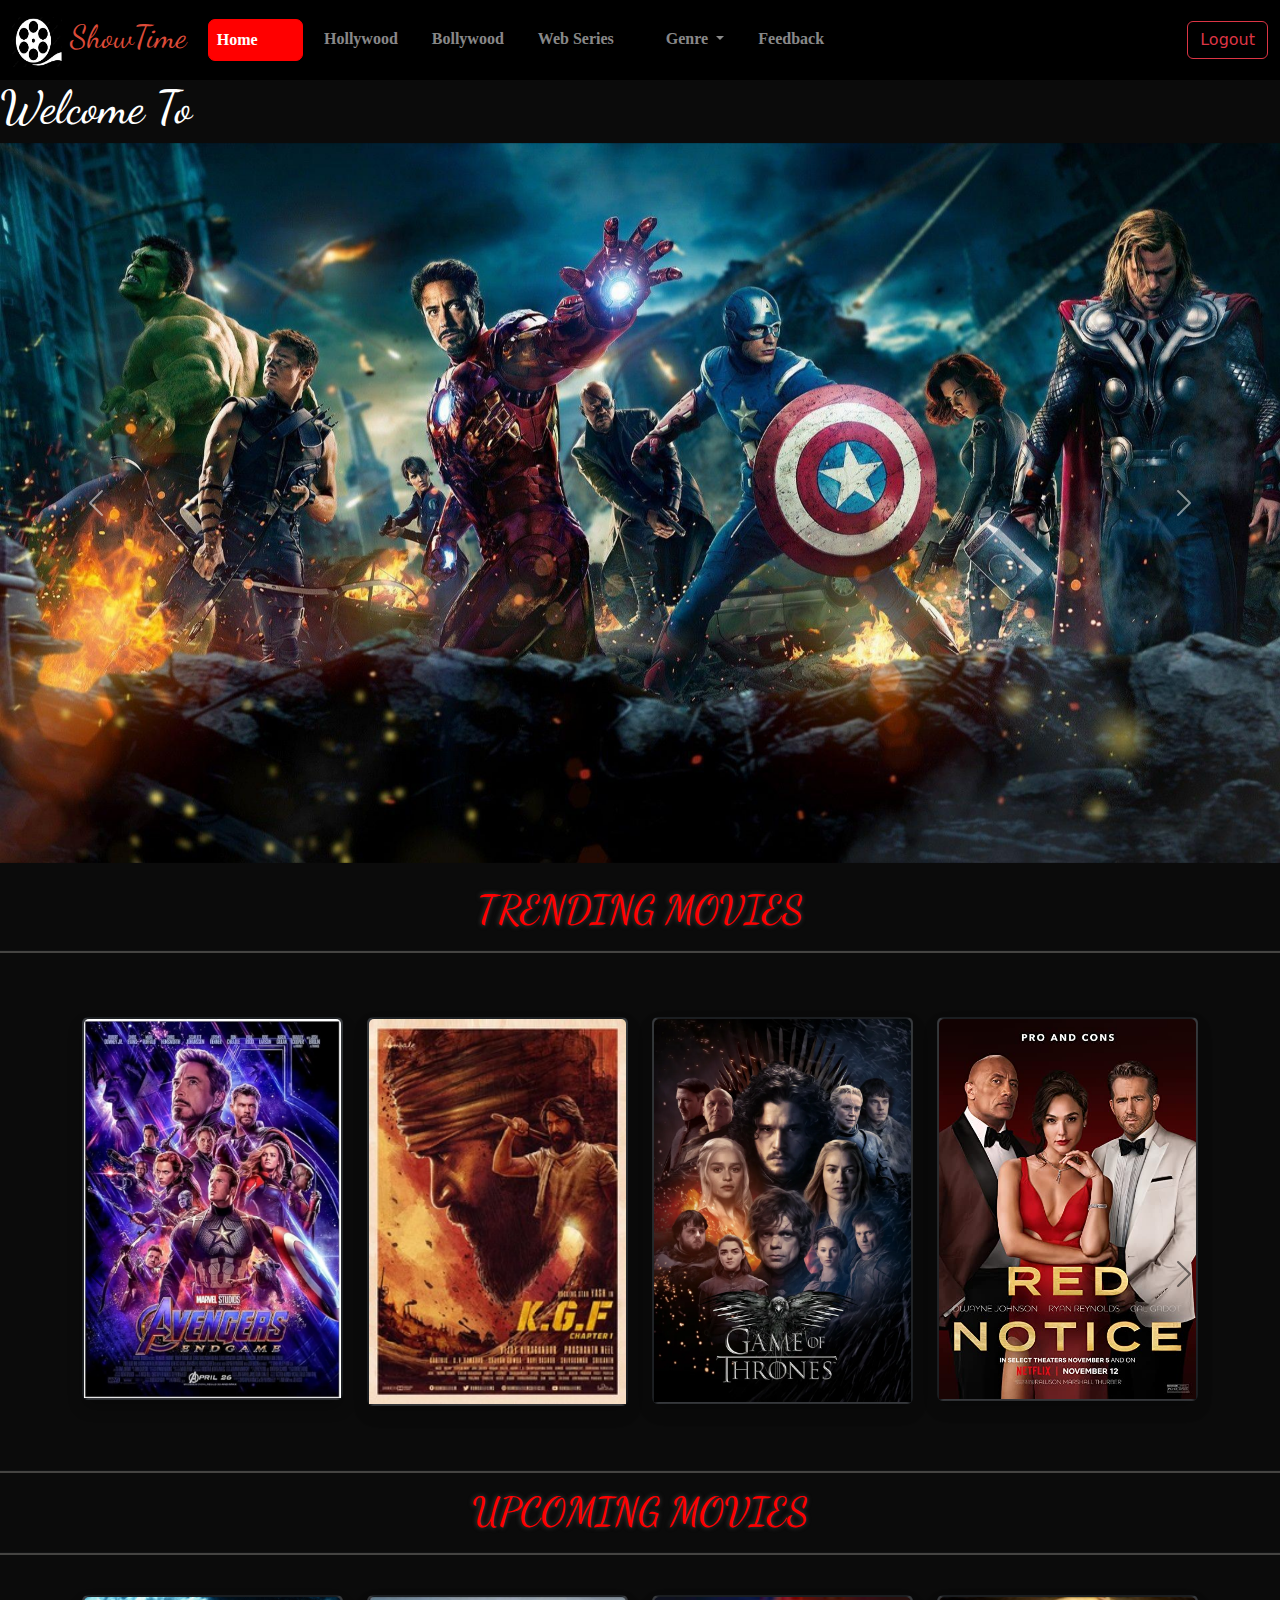
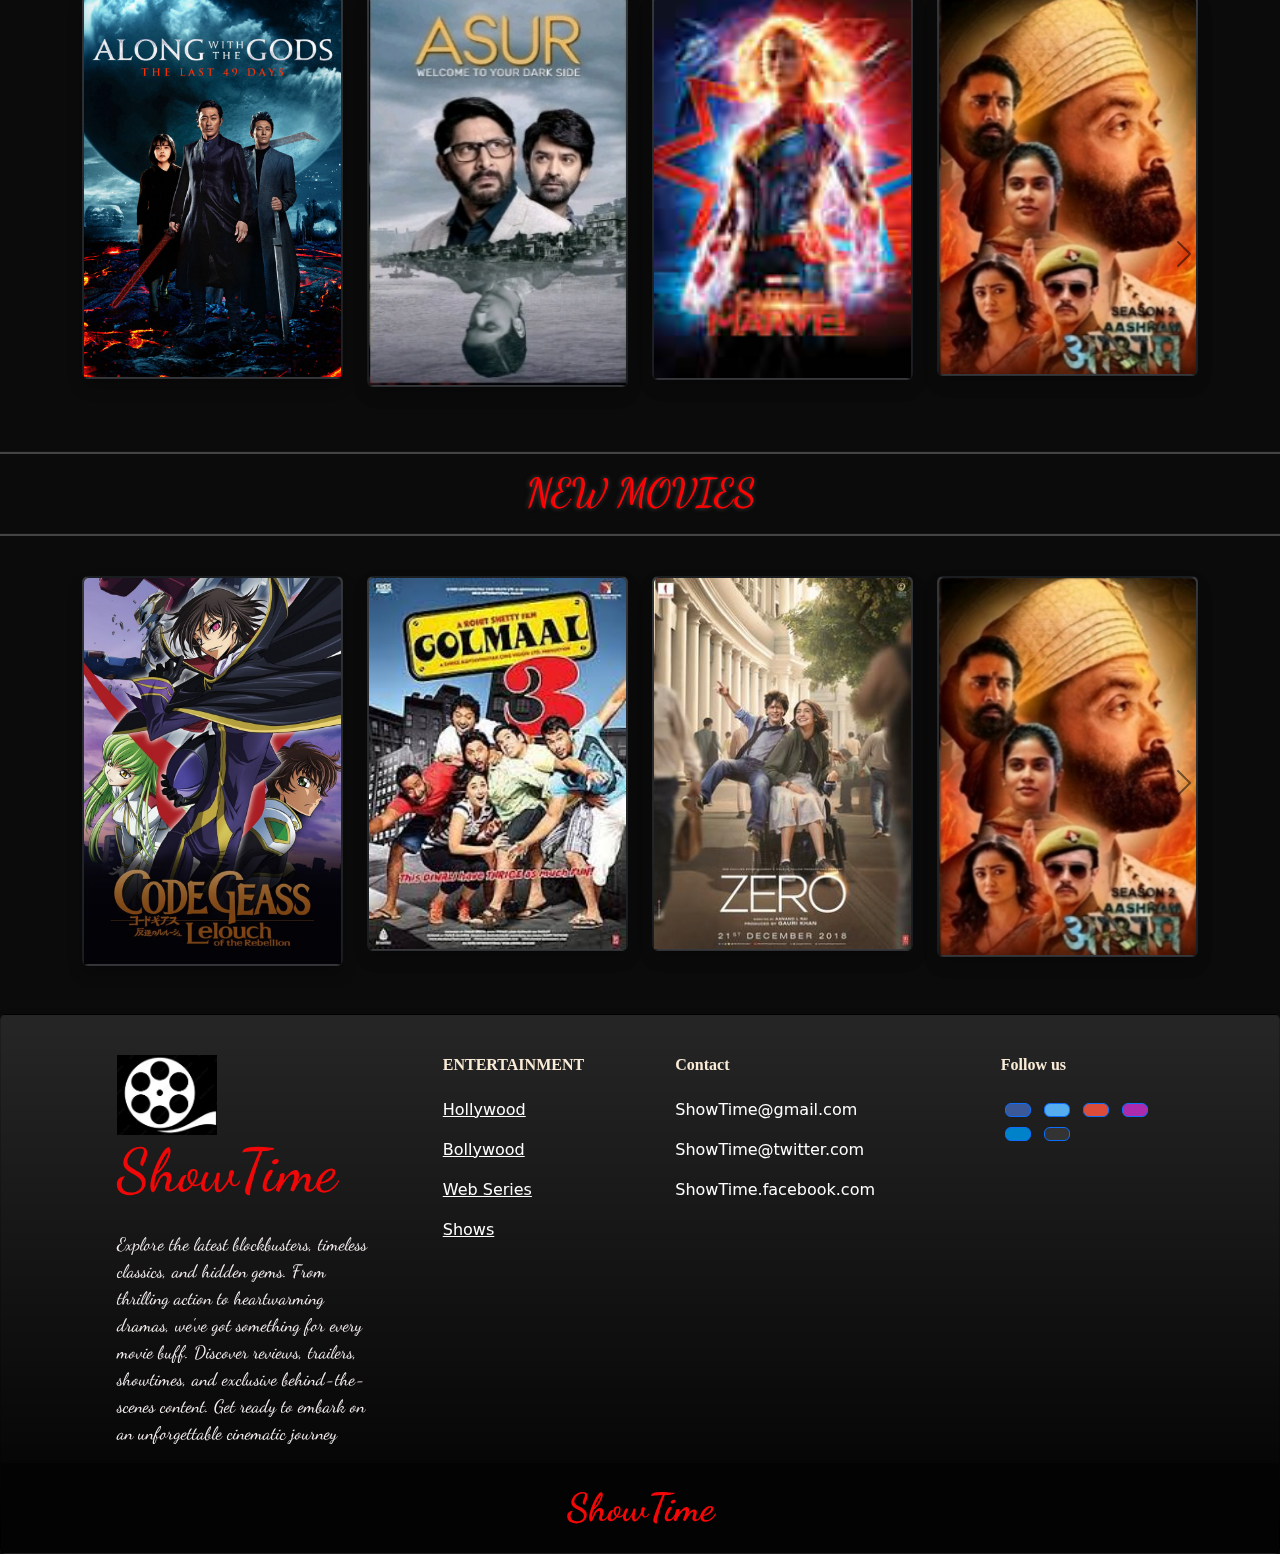
<file: index.html>
<!DOCTYPE html>
<html lang="en">

<head>
  <meta charset="UTF-8">
  <meta name="viewport" content="width=device-width, initial-scale=1.0">
  <title>Document</title>
  <link rel="stylesheet" href="https://cdnjs.cloudflare.com/ajax/libs/font-awesome/5.15.3/css/all.min.css"
    integrity="sha512-iBBXm8fW90+nuLcSKlbmrPcLa0OT92xO1BIsZ+ywDWZCvqsWgccV3gFoRBv0z+8dLJgyAHIhR35VZc2oM/gI1w=="
    crossorigin="anonymous" referrerpolicy="no-referrer" />
  <link href="https://cdn.jsdelivr.net/npm/bootstrap@5.0.1/dist/css/bootstrap.min.css" rel="stylesheet"
    integrity="sha384-+0n0xVW2eSR5OomGNYDnhzAbDsOXxcvSN1TPprVMTNDbiYZCxYbOOl7+AMvyTG2x" crossorigin="anonymous">

  <link rel="stylesheet" href="java.js">
  <link rel="stylesheet" href="style.css">
  <link href="https://cdn.jsdelivr.net/npm/bootstrap@5.3.2/dist/css/bootstrap.min.css" rel="stylesheet">
  <script src="https://cdn.jsdelivr.net/npm/bootstrap@5.3.2/dist/js/bootstrap.bundle.min.js"></script>
  <script src="https://cdn.jsdelivr.net/npm/bootstrap@5.0.2/dist/js/bootstrap.bundle.min.js"
    integrity="sha384-MrcW6ZMFYlzcLA8Nl+NtUVF0sA7MsXsP1UyJoMp4YLEuNSfAP+JcXn/tWtIaxVXM"
    crossorigin="anonymous"></script>
  <link href="https://cdn.jsdelivr.net/npm/bootstrap@5.0.2/dist/css/bootstrap.min.css" rel="stylesheet"
    integrity="sha384-EVSTQN3/azprG1Anm3QDgpJLIm9Nao0Yz1ztcQTwFspd3yD65VohhpuuCOmLASjC" crossorigin="anonymous">
  <script src="https://cdn.jsdelivr.net/npm/@popperjs/core@2.9.2/dist/umd/popper.min.js"
    integrity="sha384-IQsoLXl5PILFhosVNubq5LC7Qb9DXgDA9i+tQ8Zj3iwWAwPtgFTxbJ8NT4GN1R8p"
    crossorigin="anonymous"></script>
  <script src="https://cdn.jsdelivr.net/npm/bootstrap@5.0.2/dist/js/bootstrap.min.js"
    integrity="sha384-cVKIPhGWiC2Al4u+LWgxfKTRIcfu0JTxR+EQDz/bgldoEyl4H0zUF0QKbrJ0EcQF"
    crossorigin="anonymous"></script>
    <link href="https://fonts.googleapis.com/css2?family=Dancing+Script:wght@400;700&display=swap" rel="stylesheet">
</head>
<style>
  .navbar-brand {
    font-family: Georgia, 'Times New Roman', Times, serif;
    font-size: xx-large;
    color: #410404;
  }

  .nav-item {
    margin-right: 18px;
    font-weight: bold;
    font-family: 'Times New Roman', Times, serif;
    color: antiquewhite;
  }

  a.active {
    margin: 10 px;
    border: 1px solid red;
    background-color: red;
    border-radius: 7px;
    margin-left: 5%;
  }

  .btn-light:hover {
    border: 1px solid red;
    background-color: red;

    color: black;

  }

  .nav-item :hover {
    margin: 10 px;
    border: 1px solid red;
    background-color: red;
    border-radius: 7px;
    color: black;
    text-shadow: 2px;

    font-weight: bold;
  }

  .navbar {
    background-color: black;
  }

  ul {
    margin-right: 2%;
  }

  .title {
    transform: translateY(-50%);
    position: absolute;
    font-size: 100px;
    font-weight: bold;
    color: white;
    left: 50%;
    font-family: Impact, Haettenschweiler, 'Arial Narrow Bold', sans-serif;
  }

  .carousel-caption {
    top: 80%;
  }

  
</style>

<body class="body">
  <!-- navbar starts -->

  <nav class="navbar navbar-expand-lg navbar-dark ">

    <div class="container-fluid">
      <a class=" navbar-brand margin-right-3 font-weight-bold " style="font-family: 'Dancing Script',cursive ; color: #dd4b39; font-size: xx-large;" href="#">
        <img src="img/logo.jpg" alt="" width="50" height="50" class=" d-inline-block align-text-buttom margin-right-5">
        ShowTime
      </a>

      <button class="navbar-toggler" type="button" data-bs-toggle="collapse" data-bs-target="#navbarNavDropdown"
        aria-controls="navbarNavDropdown" aria-expanded="false" aria-label="Toggle navigation">
        <span class="navbar-toggler-icon"></span>
      </button>
      <div class="collapse navbar-collapse align-text-center" id="navbarNavDropdown">
        <ul class="navbar-nav me-auto mb-2 mb-lg-0 ml-3">
          <li class="nav-item">
            <a class="nav-link active " aria-current="page" href="home.html">Home</a>
          </li>
          <li class="nav-item">
            <a class="nav-link" href="holly.html">Hollywood</a>
          </li>
          <li class="nav-item">
            <a class="nav-link" href="bolly.html">Bollywood</a>
          </li>
          <li class="nav-item">
            <a class="nav-link" href="series.html">Web Series</a>
          </li>
          <li class="nav-item dropdown ">
            <li class="nav-item dropdown ">
              <a class="nav-link  dropdown-toggle" href="genre.html" id="navbarDropdownMenuLink" role="button" data-bs-toggle="dropdown" aria-expanded="false">
                Genre
              </a>
                <ul class="dropdown-menu" aria-labelledby="navbarDropdownMenuLink">
                
               
               <li>
                <a href="genre.html#comedy">COMEDY</a>
               </li> 
               <li>
                <a href="genre.html#horror">HORROR</a>
               </li> 
               <li>
                <a href="genre.html#action">ACTION</a>
               </li> 
               
              
              </ul>
            
           
             
              
           
        
          </li>
          
          <li class="nav-item">
            <a class="nav-link" href="feedback.html">Feedback</a>
          </li>

        </ul>
        <span class="float-end">
          <a href="index.html" class="btn btn-large btn-outline-danger">Logout</a>
        </span>
      </div>
    </div>
  </nav>
  <!-- navbar ends -->
  <h1 class="d-script" id="heading">Welcome To Website.....</h1>

  <!-- Carousel -->
  <div id="demo" class="carousel slide" data-bs-ride="carousel">


    <!-- The slideshow/carousel -->
    <div class="carousel-inner">
      <div class="carousel-item active">
        <img src="img/slides/3.jpg" alt="Los Angeles" class="d-block" style="width:100%">
        
      </div>
      <div class="carousel-item">
        <img src="img/slides/spider-man-no-way-home.jpg" alt="Chicago" class="d-block" style="width:100%">  
      </div>
      <div class="carousel-item">
        <img src="img/slides/msdd.jpg" alt="New York" class="d-block" style="width:100%">
        
      </div>
      <div class="carousel-item">
        <img src="img/slides/kbc.jpg" alt="Chicago" class="d-block" style="width:100%">  
      </div>
      <div class="carousel-item">
        <img src="img/slides/adventure.jpg" alt="Chicago" class="d-block" style="width:100%">
      </div>
    </div>

    <!-- Left and right controls/icons -->
    <button class="carousel-control-prev" type="button" data-bs-target="#demo" data-bs-slide="prev">
      <span class="carousel-control-prev-icon"></span>
    </button>
    <button class="carousel-control-next" type="button" data-bs-target="#demo" data-bs-slide="next">
      <span class="carousel-control-next-icon"></span>
    </button>
  </div>
<br>

  <center><h1 class=" heading d-script" >TRENDING MOVIES</h1>
  </center>
  <hr class="hr">
<br>
  <!-- cards -->
  <!-- Carousel wrapper -->
  <div id="carouselMultiItemExample" class="carousel slide carousel-dark text-center mb-2" data-mdb-ride="carousel">
    <!-- Controls -->
    <div class="d-flex justify-content-center mx-2 ">
      <button class="carousel-control-prev" type="button" data-bs-target="#carouselMultiItemExample"
        data-bs-slide="prev">

        <span class="carousel-control-prev-icon  btn-primary"></span>
       </button>
       <button class="carousel-control-next " type="button" data-bs-target="#carouselMultiItemExample"
        data-bs-slide="next">
        <span class="carousel-control-next-icon btn-primary"></span>
       </button>

    </div>
    <!-- Inner -->
    <div class="carousel-inner py-4 ">
      <!-- Single item -->
      <div class="carousel-item active">
        <div class="container">
          <div class="row ">


            <div class="col-12 col-sm-6 col-md-4 col-lg-3 mb-4">
              <div class="card shadow bg-gradient rounded bg-dark">
                <div class="card shadow bg-gradient rounded bg-dark">
                  <img src="img/h/avenger.jpg" class="card-img-top" alt="Sunset over the Sea" />
                  <div class="centered-btn">
                    <a href="https://www.youtube.com/watch?v=eOrNdBpGMv8" class="btn btn-danger">WATCH NOW</a>
                  </div>
                </div>
              </div>
            </div>
 
            <div class="col-12 col-sm-6 col-md-4 col-lg-3 mb-4">
              <div class="card shadow bg-gradient rounded bg-dark">
                <div class="card shadow bg-gradient rounded bg-dark">
                  <img src="img/b/kgf.jpg" class="card-img-top" alt="Sunset over the Sea" />
                  <div class="centered-btn">
                    <a href="https://www.youtube.com/watch?v=Qah9sSIXJqk" class="btn btn-danger">WATCH NOW</a>
                  </div>
                </div>
              </div>
            </div>

        
            <div class="col-12 col-sm-6 col-md-4 col-lg-3 mb-4">
              <div class="card shadow bg-gradient rounded bg-dark">
                <div class="card shadow bg-gradient rounded bg-dark">
                  <img src="img/ws1.webp" class="card-img-top" alt="Sunset over the Sea" />
                  <div class="centered-btn">
                    <a href="#" class="btn btn-danger">WATCH NOW</a>
                  </div>
                </div>
              </div>
            </div>
            

            <div class="col-12 col-sm-6 col-md-4 col-lg-3 mb-4">
              <div class="card shadow bg-gradient rounded bg-dark">
                <div class="card shadow bg-gradient rounded bg-dark">
                  <img src="img/h/red-notice.jpg" class="card-img-top" alt="Sunset over the Sea" />
                  <div class="centered-btn">
                    <a href="#" class="btn btn-danger">WATCH NOW</a>
                  </div>
                </div>
              </div>
            </div>
            <!-- <div class="col-12 col-sm-6 col-md-4 col-lg-3 mb-4">
              <div class="card shadow bg-gradient rounded bg-dark">
                <div class="card shadow bg-gradient rounded bg-dark">
                  <img src="img/h/red-notice.jpg" class="card-img-top" alt="Sunset over the Sea" />
                  <div class="centered-btn">
                    <a href="#" class="btn btn-danger">WATCH NOW</a>
                  </div>
                </div>
              </div>
            </div>
            <div class="col-12 col-sm-6 col-md-4 col-lg-3 mb-4">
              <div class="card shadow bg-gradient rounded bg-dark">
                <div class="card shadow bg-gradient rounded bg-dark">
                  <img src="img/h/red-notice.jpg" class="card-img-top" alt="Sunset over the Sea" />
                  <div class="centered-btn">
                    <a href="#" class="btn btn-danger">WATCH NOW</a>
                  </div>
                </div>
              </div>
            </div> -->

        </div>
      </div>
    </div>

    <!-- Single item -->
    <div class="carousel-item ">
      <div class="container">
        <div class="row ">


          <div class="col-12 col-sm-6 col-md-4 col-lg-3 mb-4">
            <div class="card shadow bg-gradient rounded bg-dark">
              <div class="card shadow bg-gradient rounded bg-dark">
                <img src="img/h/gladiator.jpg" class="card-img-top" alt="Sunset over the Sea" />
                <div class="centered-btn">
                  <a href="#" class="btn btn-danger">WATCH NOW</a>
                </div>
              </div>
            </div>
          </div>
          
          
          

          <div class="col-12 col-sm-6 col-md-4 col-lg-3 mb-4">
            <div class="card shadow bg-gradient rounded bg-dark">
              <div class="card shadow bg-gradient rounded bg-dark">
                <img src="img/h/captain-marvel.jpg" class="card-img-top" alt="Sunset over the Sea" />
                <div class="centered-btn">
                  <a href="#" class="btn btn-danger">WATCH NOW</a>
                </div>
              </div>
            </div>
          </div>

      
          <div class="col-12 col-sm-6 col-md-4 col-lg-3 mb-4">
            <div class="card shadow bg-gradient rounded bg-dark">
              <div class="card shadow bg-gradient rounded bg-dark">
                <img src="img/b/drishyam.jpg" class="card-img-top" alt="Sunset over the Sea" />
                <div class="centered-btn">
                  <a href="#" class="btn btn-danger">WATCH NOW</a>
                </div>
              </div>
            </div>
          </div>



          <div class="col-12 col-sm-6 col-md-4 col-lg-3 mb-4">
            <div class="card shadow bg-gradient rounded bg-dark">
              <div class="card shadow bg-gradient rounded bg-dark">
                <img src="img/ws3.jpg" class="card-img-top" alt="Sunset over the Sea" />
                <div class="centered-btn">
                  <a href="#" class="btn btn-danger">WATCH NOW</a>
                </div>
              </div>
            </div>
          </div>

          <!-- <div class="col-12 col-sm-6 col-md-4 col-lg-3 mb-4">
            <div class="card shadow bg-gradient rounded bg-dark">
              <div class="card shadow bg-gradient rounded bg-dark">
                <img src="img/ws3.jpg" class="card-img-top" alt="Sunset over the Sea" />
                <div class="centered-btn">
                  <a href="#" class="btn btn-danger">WATCH NOW</a>
                </div>
              </div>
            </div>
          </div> -->

      </div>
    </div>
  </div>


    <!-- Single item -->
    <div class="carousel-item ">
      <div class="container">
        <div class="row ">


          <div class="col-12 col-sm-6 col-md-4 col-lg-3 mb-4">
            <div class="card shadow bg-gradient rounded bg-dark">
              <div class="card shadow bg-gradient rounded bg-dark">
                <img src="img/ws2.jpg" class="card-img-top" alt="Sunset over the Sea" />
                <div class="centered-btn">
                  <a href="#" class="btn btn-danger">WATCH NOW</a>
                </div>
              </div>
            </div>
          </div>
          
          
          

          <div class="col-12 col-sm-6 col-md-4 col-lg-3 mb-4">
            <div class="card shadow bg-gradient rounded bg-dark">
              <div class="card shadow bg-gradient rounded bg-dark">
                <img src="img/h/panther.jpg" class="card-img-top" alt="Sunset over the Sea" />
                <div class="centered-btn">
                  <a href="#" class="btn btn-danger">WATCH NOW</a>
                </div>
              </div>
            </div>
          </div>

      
          <div class="col-12 col-sm-6 col-md-4 col-lg-3 mb-4">
            <div class="card shadow bg-gradient rounded bg-dark">
              <div class="card shadow bg-gradient rounded bg-dark">
                <img src="img/h/interstaller.jpg" class="card-img-top" alt="Sunset over the Sea" />
                <div class="centered-btn">
                  <a href="#" class="btn btn-danger">WATCH NOW</a>
                </div>
              </div>
            </div>
          </div>



          <div class="col-12 col-sm-6 col-md-4 col-lg-3 mb-4">
            <div class="card shadow bg-gradient rounded bg-dark">
              <div class="card shadow bg-gradient rounded bg-dark">
                <img src="img/inseption.jpg" class="card-img-top" alt="Sunset over the Sea" />
                <div class="centered-btn">
                  <a href="#" class="btn btn-danger">WATCH NOW</a>
                </div>
              </div>
            </div>
          </div>

          <!-- <div class="col-12 col-sm-6 col-md-4 col-lg-3 mb-4">
            <div class="card shadow bg-gradient rounded bg-dark">
              <div class="card shadow bg-gradient rounded bg-dark">
                <img src="img/inseption.jpg" class="card-img-top" alt="Sunset over the Sea" />
                <div class="centered-btn">
                  <a href="#" class="btn btn-danger">WATCH NOW</a>
                </div>
              </div>
            </div>
          </div>
          
          <div class="col-12 col-sm-6 col-md-4 col-lg-3 mb-4">
            <div class="card shadow bg-gradient rounded bg-dark">
              <div class="card shadow bg-gradient rounded bg-dark">
                <img src="img/inseption.jpg" class="card-img-top" alt="Sunset over the Sea" />
                <div class="centered-btn">
                  <a href="#" class="btn btn-danger">WATCH NOW</a>
                </div>
              </div>
            </div>
          </div> -->
       </div>
      </div>

  </div>
  </div>
  <!-- Inner -->
  <hr class="hr">

  <h2 class="heading d-script">UPCOMING MOVIES</h2>
  <hr class="hr">

  </div>


  <!-- cards -->
  <!-- Carousel wrapper -->
  <div id="carouselMultiItemExample2" class="carousel slide carousel-dark text-center" data-mdb-ride="carousel">
    <!-- Controls -->
    <div class="d-flex justify-content-center mx-4 ">
      <button class="carousel-control-prev" type="button" data-bs-target="#carouselMultiItemExample2"
        data-bs-slide="prev">

        <span class="carousel-control-prev-icon  btn-primary"></span>
      </button>
      <button class="carousel-control-next " type="button" data-bs-target="#carouselMultiItemExample2"
        data-bs-slide="next">
        <span class="carousel-control-next-icon btn-primary"></span>
      </button>

    </div>
    <!-- Inner -->
    <div class="carousel-inner py-4">
      <!-- Single item -->
      <div class="carousel-item active">
        <div class="container">
          <div class="row ">

            <div class="col-12 col-sm-6 col-md-4 col-lg-3 mb-4">
              <div class="card shadow bg-gradient rounded bg-dark">
                <div class="card shadow bg-gradient rounded bg-dark">
                  <img src="img/h/along-with-the-gods.jpg" class="card-img-top" alt="Sunset over the Sea" />
                  <div class="centered-btn">
                    <a href="https://www.youtube.com/watch?v=sD7dmu-IWNw" class="btn btn-danger">WATACH NOW</a>
                  </div>
                </div>
              </div>
            </div>


            <div class="col-12 col-sm-6 col-md-4 col-lg-3 mb-4">
              <div class="card shadow bg-gradient rounded bg-dark">
              <div class="card shadow bg-gradient rounded bg-dark">
                <img src="img/b/asur - Copy.jpg" class="card-img-top" alt="Sunset over the Sea" />
                <div class="centered-btn">
                  <a href="https://www.youtube.com/watch?v=LDirQBvwx7g" class="btn btn-danger">WATCH NOW</a>
                </div>
              </div>
            </div>
          </div>

        
          <div class="col-12 col-sm-6 col-md-4 col-lg-3 mb-4">
            <div class="card shadow bg-gradient rounded bg-dark">
              <div class="card shadow bg-gradient rounded bg-dark">
                <img src="img/h/captain.jpeg" class="card-img-top" alt="Sunset over the Sea" />
                <div class="centered-btn">
                  <a href="https://www.youtube.com/watch?v=7SlILk2WMTI" class="btn btn-danger">WATACH NOW</a>
                </div>
              </div>
            </div>
          </div>

          <div class="col-12 col-sm-6 col-md-4 col-lg-3 mb-4">
            <div class="card shadow bg-gradient rounded bg-dark">
              <div class="card shadow bg-gradient rounded bg-dark">
                <img src="img/b/ashram - Copy.jpg" class="card-img-top" alt="Sunset over the Sea" />
                <div class="centered-btn">
                  <a href="https://www.youtube.com/watch?v=sr-TLzvHc_k" class="btn btn-danger">WATACH NOW</a>
                </div>
              </div>
            </div>
          </div>
          <!-- <div class="col-12 col-sm-6 col-md-4 col-lg-3 mb-4">
            <div class="card shadow bg-gradient rounded bg-dark">
              <div class="card shadow bg-gradient rounded bg-dark">
                <img src="img/b/ashram - Copy.jpg" class="card-img-top" alt="Sunset over the Sea" />
                <div class="centered-btn">
                  <a href="https://www.youtube.com/watch?v=sr-TLzvHc_k" class="btn btn-danger">WATACH NOW</a>
                </div>
              </div>
            </div>
          </div>
          <div class="col-12 col-sm-6 col-md-4 col-lg-3 mb-4">
            <div class="card shadow bg-gradient rounded bg-dark">
              <div class="card shadow bg-gradient rounded bg-dark">
                <img src="img/b/ashram - Copy.jpg" class="card-img-top" alt="Sunset over the Sea" />
                <div class="centered-btn">
                  <a href="https://www.youtube.com/watch?v=sr-TLzvHc_k" class="btn btn-danger">WATACH NOW</a>
                </div>
              </div>
            </div>
          </div> -->


        </div>
      </div>
    </div>

      <!-- Single item -->
      <div class="carousel-item ">
        <div class="container">
          <div class="row ">

            <div class="col-12 col-sm-6 col-md-4 col-lg-3 mb-4">
              <div class="card shadow bg-gradient rounded bg-dark">
                <div class="card shadow bg-gradient rounded bg-dark">
                  <img src="img/b/Attack.jpg" class="card-img-top" alt="Sunset over the Sea" />
                  <div class="centered-btn">
                    <a href="https://www.youtube.com/watch?v=Ma3Y-qekYos" class="btn btn-danger">WATACH NOW</a>
                  </div>
                </div>
              </div>
            </div>

            <div class="col-12 col-sm-6 col-md-4 col-lg-3 mb-4">
              <div class="card shadow bg-gradient rounded bg-dark">
                <div class="card shadow bg-gradient rounded bg-dark">
                  <img src="img/h/cinderalla.jpg" class="card-img-top" alt="Sunset over the Sea" />
                  <div class="centered-btn">
                    <a href="https://www.youtube.com/watch?v=20DF6U1HcGQ" class="btn btn-danger">WATACH NOW</a>
                  </div>
                </div>
              </div>
            </div>

        
            <div class="col-12 col-sm-6 col-md-4 col-lg-3 mb-4">
              <div class="card shadow bg-gradient rounded bg-dark">
                <div class="card shadow bg-gradient rounded bg-dark">
                  <img src="img/b/kgf.jpg" class="card-img-top" alt="Sunset over the Sea" />
                  <div class="centered-btn">
                    <a href="https://www.youtube.com/watch?v=JKa05nyUmuQ" class="btn btn-danger">WATACH NOW</a>
                  </div>
                </div>
              </div>
            </div>

            <div class="col-12 col-sm-6 col-md-4 col-lg-3 mb-4">
              <div class="card shadow bg-gradient rounded bg-dark">
                <div class="card shadow bg-gradient rounded bg-dark">
                  <img src="img/h/dark-knight.jpg" class="card-img-top" alt="Sunset over the Sea" />
                  <div class="centered-btn">
                    <a href="https://www.youtube.com/watch?v=_PZpmTj1Q8Q" class="btn btn-danger">WATACH NOW</a>
                  </div>
                </div>
              </div>
            </div>
            <!-- <div class="col-12 col-sm-6 col-md-4 col-lg-3 mb-4">
              <div class="card shadow bg-gradient rounded bg-dark">
                <div class="card shadow bg-gradient rounded bg-dark">
                  <img src="img/h/dark-knight.jpg" class="card-img-top" alt="Sunset over the Sea" />
                  <div class="centered-btn">
                    <a href="https://www.youtube.com/watch?v=_PZpmTj1Q8Q" class="btn btn-danger">WATACH NOW</a>
                  </div>
                </div>
              </div>
            </div>
            <div class="col-12 col-sm-6 col-md-4 col-lg-3 mb-4">
              <div class="card shadow bg-gradient rounded bg-dark">
                <div class="card shadow bg-gradient rounded bg-dark">
                  <img src="img/h/dark-knight.jpg" class="card-img-top" alt="Sunset over the Sea" />
                  <div class="centered-btn">
                    <a href="https://www.youtube.com/watch?v=_PZpmTj1Q8Q" class="btn btn-danger">WATACH NOW</a>
                  </div>
                </div>
              </div>
            </div> -->
 
        </div>
      </div>
    </div>


      <!-- Single item -->
      <div class="carousel-item ">
        <div class="container">
          <div class="row ">

            <div class="col-12 col-sm-6 col-md-4 col-lg-3 mb-4">
              <div class="card shadow bg-gradient rounded bg-dark">
                <div class="card shadow bg-gradient rounded bg-dark">
                  <img src="img/h/dune.jpg" class="card-img-top" alt="Sunset over the Sea" />
                  <div class="centered-btn">
                    <a href="https://www.youtube.com/watch?v=n9xhJrPXop4" class="btn btn-danger">WATCH NOW</a>
                  </div>
                </div>
              </div>
            </div>


            <div class="col-12 col-sm-6 col-md-4 col-lg-3 mb-4">
              <div class="card shadow bg-gradient rounded bg-dark">
                <div class="card shadow bg-gradient rounded bg-dark">
                  <img src="img/h/avenger.jpg" class="card-img-top" alt="Sunset over the Sea" />
                  <div class="centered-btn">
                    <a href="https://www.youtube.com/watch?v=6ZfuNTqbHE8" class="btn btn-danger">WATCH NOW</a>
                  </div>
                </div>
              </div>
            </div>
        

            <div class="col-12 col-sm-6 col-md-4 col-lg-3 mb-4">
              <div class="card shadow bg-gradient rounded bg-dark">
                <div class="card shadow bg-gradient rounded bg-dark">
                  <img src="img/h/bridgerton.jpg" class="card-img-top" alt="Sunset over the Sea" />
                  <div class="centered-btn">
                    <a href="https://www.youtube.com/watch?v=n9xhJrPXop4" class="btn btn-danger">WATCH NOW</a>
                  </div>
                </div>
              </div>
            </div>


            <div class="col-12 col-sm-6 col-md-4 col-lg-3 mb-4">
              <div class="card shadow bg-gradient rounded bg-dark">
                <div class="card shadow bg-gradient rounded bg-dark">
                <img src="img/h/shang-chi.jpg" class="card-img-top" alt="Sunset over the Sea" />
                <div class="centered-btn">
                  <a href="https://www.youtube.com/watch?v=n9xhJrPXop4" class="btn btn-danger">WATCH NOW</a>
                </div>
              </div>
            </div>
          </div>
          <!-- <div class="col-12 col-sm-6 col-md-4 col-lg-3 mb-4">
            <div class="card shadow bg-gradient rounded bg-dark">
              <div class="card shadow bg-gradient rounded bg-dark">
                <img src="img/h/shang-chi.jpg" class="card-img-top" alt="Sunset over the Sea" />
                <div class="centered-btn">
                  <a href="https://www.youtube.com/watch?v=n9xhJrPXop4" class="btn btn-danger">WATCH NOW</a>
                </div>
              </div>
            </div>
          </div>
          <div class="col-12 col-sm-6 col-md-4 col-lg-3 mb-4">
            <div class="card shadow bg-gradient rounded bg-dark">
              <div class="card shadow bg-gradient rounded bg-dark">
                <img src="img/h/shang-chi.jpg" class="card-img-top" alt="Sunset over the Sea" />
                <div class="centered-btn">
                  <a href="https://www.youtube.com/watch?v=n9xhJrPXop4" class="btn btn-danger">WATCH NOW</a>
                </div>
              </div>
            </div>
          </div> -->
        </div>
      </div>
    </div>

    </div>
    <!-- Inner -->
  <hr class="hr">

  <h2 class="heading d-script">NEW MOVIES</h2>
  <hr class="hr">

  </div>
  

  <!-- cards -->
  <!-- Carousel wrapper -->
  <div id="carouselMultiItemExample3" class="carousel slide carousel-dark text-center" data-mdb-ride="carousel">
    <!-- Controls -->

    <div class="d-flex justify-content-center mx-4 ">
      <button class="carousel-control-prev" type="button" data-bs-target="#carouselMultiItemExample3"
        data-bs-slide="prev">
        <span class="carousel-control-prev-icon  btn-primary"></span>
      </button>
      <button class="carousel-control-next " type="button" data-bs-target="#carouselMultiItemExample3"
        data-bs-slide="next">
        <span class="carousel-control-next-icon btn-primary"></span>
      </button>

    </div>
    <!-- Inner -->
    <div class="carousel-inner py-4 ">
      <!-- Single item -->
      <div class="carousel-item active" >
        <div class="container">
          <div class="row ">

            <div class="col-12 col-sm-6 col-md-4 col-lg-3 mb-4">
              <div class="card shadow bg-gradient rounded bg-dark">
                <div class="card shadow bg-gradient rounded bg-dark">
                  <img src="img/h/code-geass.jpg" class="card-img-top" alt="Sunset over the Sea" />
                  <div class="centered-btn">
                    <a href="#" class="btn btn-danger">WATACH NOW</a>
                  </div>
                </div>
              </div>
            </div>


            <div class="col-12 col-sm-6 col-md-4 col-lg-3 mb-4">
              <div class="card shadow bg-gradient rounded bg-dark">
                <div class="card shadow bg-gradient rounded bg-dark">
                <img src="img/h/golmaal - Copy.jpg" class="card-img-top" alt="Sunset over the Sea" />
                <div class="centered-btn">
                  <a href="#" class="btn btn-danger">WATACH NOW</a>
                </div>
              </div>
            </div>
          </div>

      
          <div class="col-12 col-sm-6 col-md-4 col-lg-3 mb-4">
            <div class="card shadow bg-gradient rounded bg-dark">
              <div class="card shadow bg-gradient rounded bg-dark">
                <img src="img/h/Zero_official_poster - Copy.jpg" class="card-img-top" alt="Sunset over the Sea" />
                <div class="centered-btn">
                  <a href="#" class="btn btn-danger">WATACH NOW</a>
                </div>
              </div>
            </div>
          </div>

          
          <div class="col-12 col-sm-6 col-md-4 col-lg-3 mb-4">
            <div class="card shadow bg-gradient rounded bg-dark">
              <div class="card shadow bg-gradient rounded bg-dark">
                <img src="img/b/ashram - Copy.jpg" class="card-img-top" alt="Sunset over the Sea" />
                <div class="centered-btn">
                  <a href="#" class="btn btn-danger">WATACH NOW</a>
                </div>
              </div>
            </div>
          </div>

          <!-- <div class="col-12 col-sm-6 col-md-4 col-lg-3 mb-4">
            <div class="card shadow bg-gradient rounded bg-dark">
              <div class="card shadow bg-gradient rounded bg-dark">
                <img src="img/b/holiday.jpg" class="card-img-top" alt="Sunset over the Sea" />
                <div class="centered-btn">
                  <a href="#" class="btn btn-danger">WATACH NOW</a>
                </div>
              </div>
            </div>
          </div>

          <div class="col-12 col-sm-6 col-md-4 col-lg-3 mb-4">
            <div class="card shadow bg-gradient rounded bg-dark">
              <div class="card shadow bg-gradient rounded bg-dark">
                <img src="img/b/holiday.jpg" class="card-img-top" alt="Sunset over the Sea" />
                <div class="centered-btn">
                  <a href="#" class="btn btn-danger">WATACH NOW</a>
                </div>
              </div>
            </div>
          </div> -->
        </div>
      </div>
    </div>

      <!-- Single item -->
      <div class="carousel-item ">
        <div class="container "
        >
          <div class="row ">

            <div class="col-12 col-sm-6 col-md-4 col-lg-3 mb-4">
              <div class="card shadow bg-gradient rounded bg-dark">
                <div class="card shadow bg-gradient rounded bg-dark">
                  <img src="img/h/A_Quiet_Place.jpg" class="card-img-top" alt="Sunset over the Sea" />
                  <div class="centered-btn">
                    <a href="#" class="btn btn-danger">WATACH NOW</a>
                  </div>
                </div>
              </div>
            </div>

            <div class="col-12 col-sm-6 col-md-4 col-lg-3 mb-4">
              <div class="card shadow bg-gradient rounded bg-dark">
                <div class="card shadow bg-gradient rounded bg-dark">
                  <img src="img/h/always.jpg" class="card-img-top" alt="Sunset over the Sea" />
                  <div class="centered-btn">
                    <a href="#" class="btn btn-danger">WATACH NOW</a>
                  </div>
                </div>
              </div>
            </div>

        
            <div class="col-12 col-sm-6 col-md-4 col-lg-3 mb-4">
              <div class="card shadow bg-gradient rounded bg-dark">
                <div class="card shadow bg-gradient rounded bg-dark">
                  <img src="img/h/avenger.jpg" class="card-img-top" alt="Sunset over the Sea" />
                  <div class="centered-btn">
                    <a href="#" class="btn btn-danger"> WATACH NOW</a>
                  </div>
                </div>
              </div>
            </div>

            <div class="col-12 col-sm-6 col-md-4 col-lg-3 mb-4">
              <div class="card shadow bg-gradient rounded bg-dark">
                <div class="card shadow bg-gradient rounded bg-dark">
                  <img src="img/b/Jodhaa_akbar.jpg" class="card-img-top" alt="Sunset over the Sea" />
                  <div class="centered-btn">
                    <a href="#" class="btn btn-danger">WATACH NOW</a>
                  </div>
                </div>
              </div>
            </div>
            <!-- <div class="col-12 col-sm-6 col-md-4 col-lg-3 mb-4">
              <div class="card shadow bg-gradient rounded bg-dark">
                <div class="card shadow bg-gradient rounded bg-dark">
                  <img src="img/b/Jodhaa_akbar.jpg" class="card-img-top" alt="Sunset over the Sea" />
                  <div class="centered-btn">
                    <a href="#" class="btn btn-danger">WATACH NOW</a>
                  </div>
                </div>
              </div>
            </div> -->
            <!-- <div class="col-12 col-sm-6 col-md-4 col-lg-3 mb-4">
              <div class="card shadow bg-gradient rounded bg-dark">
                <div class="card shadow bg-gradient rounded bg-dark">
                  <img src="img/b/Jodhaa_akbar.jpg" class="card-img-top" alt="Sunset over the Sea" />
                  <div class="centered-btn">
                    <a href="#" class="btn btn-danger">WATACH NOW</a>
                  </div>
                </div>
              </div>
            </div> -->
        </div>
      </div>
    </div>


      <!-- Single item -->
      <div class="carousel-item ">
        <div class="container">
          <div class="row ">

            <div class="col-12 col-sm-6 col-md-4 col-lg-3 mb-4">
              <div class="card shadow bg-gradient rounded bg-dark">
                <div class="card shadow bg-gradient rounded bg-dark">
                  <img src="img/b/holiday.jpg" class="card-img-top" alt="Sunset over the Sea" />
                  <div class="centered-btn">
                    <a href="#" class="btn btn-danger">WATACH NOW</a>
                  </div>
                </div>
              </div>
            </div>


            <div class="col-12 col-sm-6 col-md-4 col-lg-3 mb-4">
              <div class="card shadow bg-gradient rounded bg-dark">
                <div class="card shadow bg-gradient rounded bg-dark">
                  <img src="img/b/asur.jpg" class="card-img-top" alt="Sunset over the Sea" />
                  <div class="centered-btn">
                    <a href="#" class="btn btn-danger">WATCH NOW</a>
                  </div>
                </div>
              </div>
            </div>
        

            <div class="col-12 col-sm-6 col-md-4 col-lg-3 mb-4">
              <div class="card shadow bg-gradient rounded bg-dark">
                <div class="card shadow bg-gradient rounded bg-dark">
                  <img src="img/b/bmb.jpg" class="card-img-top" alt="Sunset over the Sea" />
                  <div class="centered-btn">
                    <a href="#" class="btn btn-danger">WATCH NOW</a>
                  </div>
                </div>
              </div>
            </div>


            <div class="col-12 col-sm-6 col-md-4 col-lg-3 mb-4">
              <div class="card shadow bg-gradient rounded bg-dark">
              <div class="card shadow bg-gradient rounded bg-dark">
                <img src="img/b/bandish - Copy.jpg" class="card-img-top" alt="Sunset over the Sea" />
                <div class="centered-btn">
                  <a href="#" class="btn btn-danger">WATCH NOW</a>
                </div>
              </div>
            </div>
          </div>
          <!-- <div class="col-12 col-sm-6 col-md-4 col-lg-3 mb-4">
            <div class="card shadow bg-gradient rounded bg-dark">
              <div class="card shadow bg-gradient rounded bg-dark">
                <img src="img/b/bandish - Copy.jpg" class="card-img-top" alt="Sunset over the Sea" />
                <div class="centered-btn">
                  <a href="#" class="btn btn-danger">WATCH NOW</a>
                </div>
              </div>
            </div>
          </div>
          <div class="col-12 col-sm-6 col-md-4 col-lg-3 mb-4">
            <div class="card shadow bg-gradient rounded bg-dark">
              <div class="card shadow bg-gradient rounded bg-dark">
                <img src="img/b/bandish - Copy.jpg" class="card-img-top" alt="Sunset over the Sea" />
                <div class="centered-btn">
                  <a href="#" class="btn btn-danger">WATCH NOW</a>
                </div>
              </div>
            </div>
          </div> -->

        </div>
      </div>
    </div>
    </div>
    <!-- Inner -->
  </div>
 
  <!-- footer -->
  <footer class="text-center text-lg-start text-white card shadow bg-gradient" style="background-color: #000000e9; ">
    <div style="border: 1px grey;" class="container p-4 pb-0">
      <section class="">
        <div class="row">
          <div class="col-md-3 col-lg-3 col-xl-3 mx-auto mt-3">
            <img style="height: 80px;width: 100px;" src="img/logo.jpg" alt="">
            <h4  style="color: rgb(240, 8, 8)  ; font-size: 60px; font-weight: 500px;" class=" mb-4  d-script">
              ShowTime
            </h4>
            <p class="d-script " style="font-size: large; color: rgb(246, 239, 239);">
              Explore the latest blockbusters, timeless classics, and hidden gems. From thrilling action to heartwarming
              dramas, we've got something for every movie buff. Discover reviews, trailers, showtimes, and exclusive
              behind-the-scenes content. Get ready to embark on an unforgettable cinematic journey
            </p>
          </div>



          <div class="col-md-2 col-lg-2 col-xl-2 mx-auto mt-3">
            <h6 class=" nav-item mb-4 font-weight-bold">ENTERTAINMENT</h6>
            <p>
              <a class="text-white" href="holly.html">Hollywood</a>
            </p>
            <p>
              <a class="text-white" href="bolly.html">Bollywood</a>
            </p>
            <p>
              <a class="text-white" href="series.html">Web Series</a>
            </p>
            <p>
              <a class="text-white" href="tv.html">Shows</a>
            </p>
          </div>


          <hr class="w-100 clearfix d-md-none" />


          <hr class="w-100 clearfix d-md-none" />


          <div class="col-md-4 col-lg-3 col-xl-3 mx-auto mt-3">
            <h6 class=" nav-item mb-4 font-weight-bold">Contact</h6>
            <p><i class="fas fa-envelope mr-3"></i> ShowTime@gmail.com</p>
            <p><i class="	fas fa-dove mr-3"></i> ShowTime@twitter.com</p>
            <p><i class="	fab fa-facebook-f mr-3"></i> ShowTime.facebook.com</p>


          </div>

          <div class="col-md-3 col-lg-2 col-xl-2 mx-auto mt-3">
            <h6 class=" nav-item mb-4 font-weight-bold">Follow us</h6>

            <a class="btn btn-primary btn-floating m-1" style="background-color: #3b5998"
              href="https://www.facebook.com/" role="button"><i class="fab fa-facebook-f"></i></a>

            <a class="btn btn-primary btn-floating m-1" style="background-color: #55acee"
              href="https://www.twitter.com/" role="button"><i class="fab fa-twitter"></i></a>

            <a class="btn btn-primary btn-floating m-1" style="background-color: #dd4b39" href="https://www.google.com/"
              role="button"><i class="fab fa-google"></i></a>

            <a class="btn btn-primary btn-floating m-1" style="background-color: #ac2bac"
              href="https://www.instagram.com/" role="button"><i class="fab fa-instagram"></i></a>

            <a class="btn btn-primary btn-floating m-1" style="background-color: #0082ca"
              href="https://www.linkedin.com/" role="button"><i class="fab fa-linkedin-in"></i></a>

            <a class="btn btn-primary btn-floating m-1" style="background-color: #333333" href="https://www.github.com/"
              role="button"><i class="fab fa-github"></i></a>
          </div>
        </div>
      </section>
    </div>

    <div class="text-center p-3" style="background-color: rgba(4, 4, 4, 0.858)">
      <span class=" d-script fw-bold" style="color: rgb(246, 7, 7);" href="index.html">ShowTime</span>
    </div>
  </footer>


  <script>
    const heading = document.getElementById('heading');
    const originalText = heading.textContent;

    heading.textContent = '';

    let i =0;
     const typingInterval = setInterval(() => {
       if (i < originalText.length) {
         heading.textContent += originalText.charAt(i);
         i++;
       } else {
         clearInterval(typingInterval); // Stop the interval
       }
     }, 100); // Adjust the typing speed here (milliseconds)
  </script>
</body>

</html>
</file>
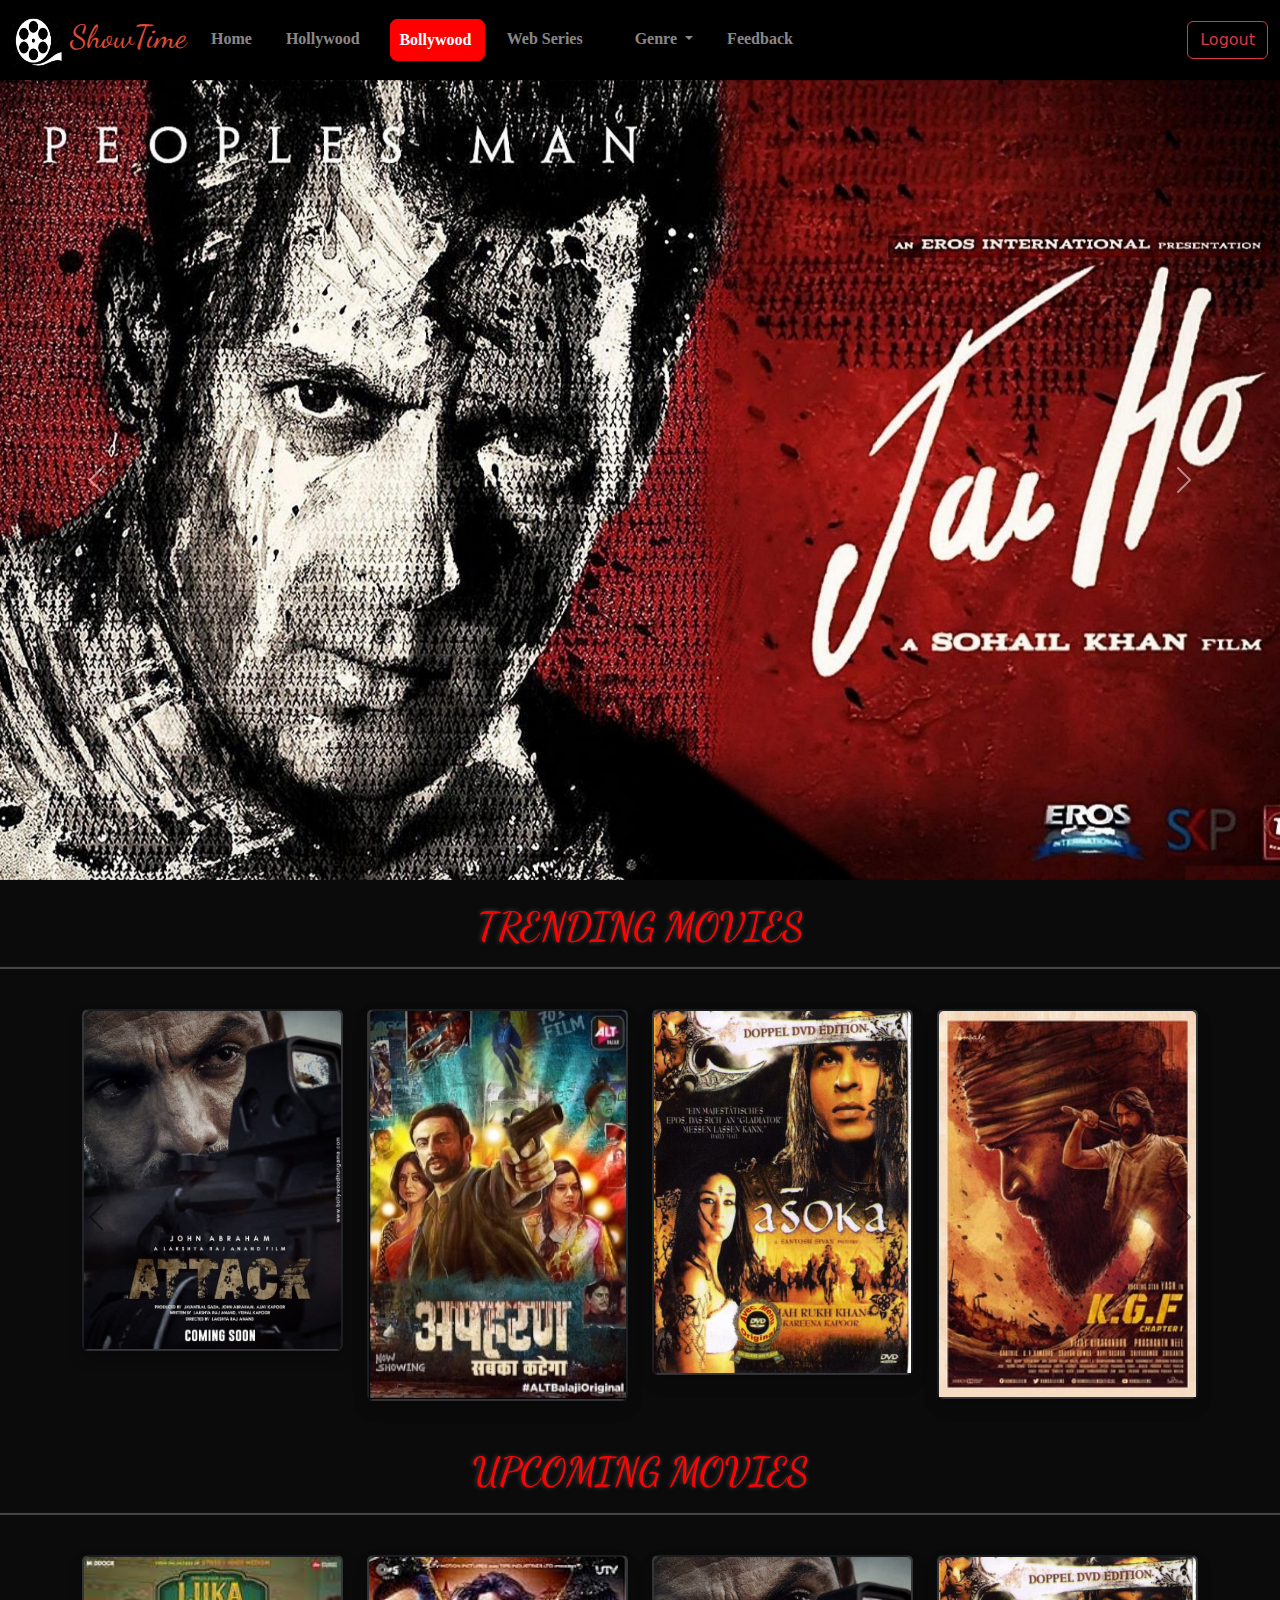
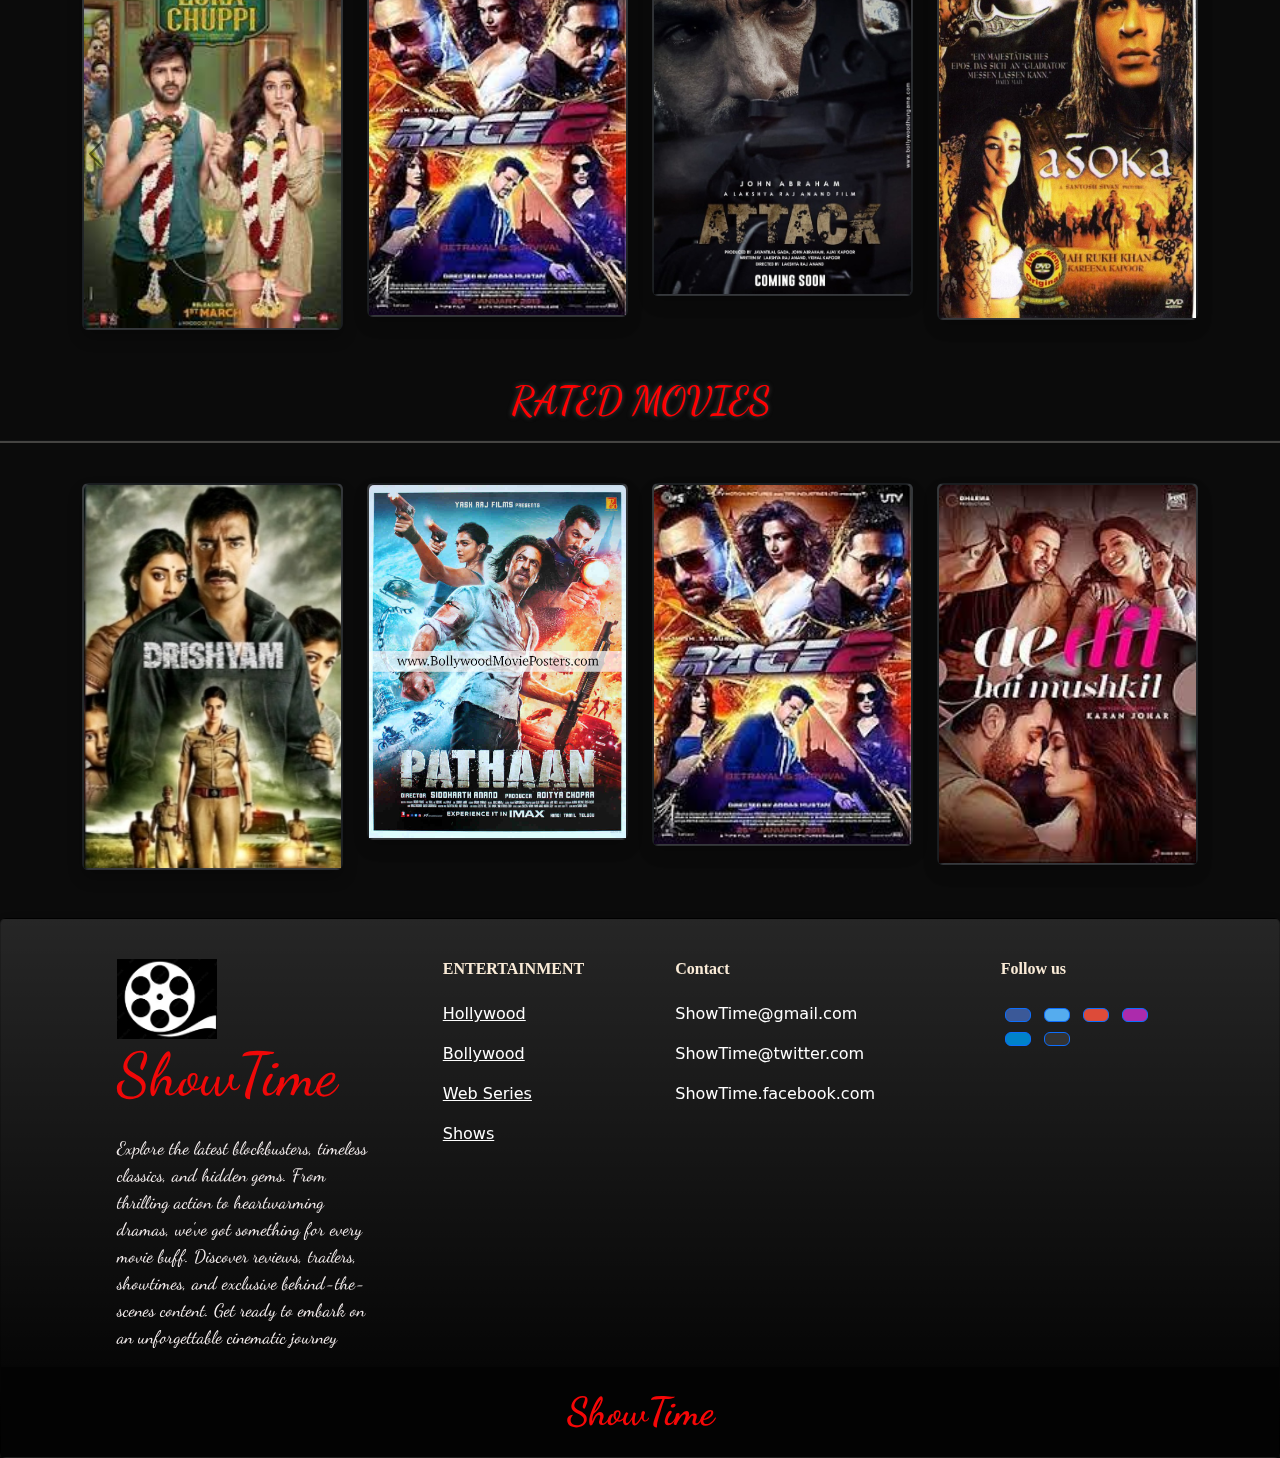
<file: bolly.html>
<!DOCTYPE html>
<html lang="en">
<head>
    <meta charset="UTF-8">
    <meta name="viewport" content="width=device-width, initial-scale=1.0">
    <title>Document</title>
    <link rel="stylesheet" href="https://cdnjs.cloudflare.com/ajax/libs/font-awesome/5.15.3/css/all.min.css"
    integrity="sha512-iBBXm8fW90+nuLcSKlbmrPcLa0OT92xO1BIsZ+ywDWZCvqsWgccV3gFoRBv0z+8dLJgyAHIhR35VZc2oM/gI1w=="
    crossorigin="anonymous" referrerpolicy="no-referrer" />
  <link href="https://cdn.jsdelivr.net/npm/bootstrap@5.0.1/dist/css/bootstrap.min.css" rel="stylesheet"
    integrity="sha384-+0n0xVW2eSR5OomGNYDnhzAbDsOXxcvSN1TPprVMTNDbiYZCxYbOOl7+AMvyTG2x" crossorigin="anonymous">

  <link rel="stylesheet" href="java.js">
  <link rel="stylesheet" href="style.css">
  <link href="https://cdn.jsdelivr.net/npm/bootstrap@5.3.2/dist/css/bootstrap.min.css" rel="stylesheet">
  <script src="https://cdn.jsdelivr.net/npm/bootstrap@5.3.2/dist/js/bootstrap.bundle.min.js">
  </script>

  <script src="https://cdn.jsdelivr.net/npm/bootstrap@5.0.2/dist/js/bootstrap.bundle.min.js"
    integrity="sha384-MrcW6ZMFYlzcLA8Nl+NtUVF0sA7MsXsP1UyJoMp4YLEuNSfAP+JcXn/tWtIaxVXM"
    crossorigin="anonymous">
  </script>

 
   <link href="https://cdn.jsdelivr.net/npm/bootstrap@5.0.2/dist/css/bootstrap.min.css" rel="stylesheet"
    integrity="sha384-EVSTQN3/azprG1Anm3QDgpJLIm9Nao0Yz1ztcQTwFspd3yD65VohhpuuCOmLASjC" crossorigin="anonymous">
   <script src="https://cdn.jsdelivr.net/npm/@popperjs/core@2.9.2/dist/umd/popper.min.js"
    integrity="sha384-IQsoLXl5PILFhosVNubq5LC7Qb9DXgDA9i+tQ8Zj3iwWAwPtgFTxbJ8NT4GN1R8p"
    crossorigin="anonymous">
   </script>
   <script src="https://cdn.jsdelivr.net/npm/bootstrap@5.0.2/dist/js/bootstrap.min.js"
    integrity="sha384-cVKIPhGWiC2Al4u+LWgxfKTRIcfu0JTxR+EQDz/bgldoEyl4H0zUF0QKbrJ0EcQF"
    crossorigin="anonymous">
  </script>
    <link href="https://fonts.googleapis.com/css2?family=Dancing+Script:wght@400;700&display=swap" rel="stylesheet">
</head>
<body class="body">

  <nav class="navbar navbar-expand-lg navbar-dark ">

    <div class="container-fluid">
      <a class=" navbar-brand margin-right-3 font-weight-bold " style="font-family: 'Dancing Script',cursive ; color: #dd4b39; font-size: xx-large;" href="#">
        <img src="img/logo.jpg" alt="" width="50" height="50" class=" d-inline-block align-text-buttom margin-right-5">
        ShowTime
      </a>

      <button class="navbar-toggler" type="button" data-bs-toggle="collapse" data-bs-target="#navbarNavDropdown"
        aria-controls="navbarNavDropdown" aria-expanded="false" aria-label="Toggle navigation">
        <span class="navbar-toggler-icon"></span>
      </button>
      <div class="collapse navbar-collapse align-text-center" id="navbarNavDropdown">
        <ul class="navbar-nav me-auto mb-2 mb-lg-0 ml-3">
          <li class="nav-item">
            <a class="nav-link " aria-current="page" href="home.html">Home</a>
          </li>
          <li class="nav-item">
            <a class="nav-link" href="holly.html">Hollywood</a>
          </li>
          <li class="nav-item">
            <a class="nav-link active" href="bolly.html">Bollywood</a>
          </li>
          <li class="nav-item">
            <a class="nav-link" href="series.html">Web Series</a>
          </li>
          <li class="nav-item dropdown ">
            <li class="nav-item dropdown ">
              <a class="nav-link  dropdown-toggle" href="genre.html" id="navbarDropdownMenuLink" role="button" data-bs-toggle="dropdown" aria-expanded="false">
                Genre
              </a>
                <ul class="dropdown-menu" aria-labelledby="navbarDropdownMenuLink">
                
               
               <li>
                <a href="genre.html#comedy">COMEDY</a>
               </li> 
               <li>
                <a href="genre.html#horror">HORROR</a>
               </li> 
               <li>
                <a href="genre.html#action">ACTION</a>
               </li> 
               
              
              </ul>
            
           
             
              
           
        
          </li>
          
          <li class="nav-item">
            <a class="nav-link" href="feedback.html">Feedback</a>
          </li>

        </ul>
        <span class="float-end">
          <a href="index.html" class="btn btn-large btn-outline-danger">Logout</a>
        </span>
      </div>
    </div>
  </nav>
      <div id="demo1" class="carousel slide" data-bs-ride="carousel">


        <!-- The slideshow/carousel -->
        <div class="carousel-inner">
          <div class="carousel-item active">
            <img src="img/slide 1.jpg" alt="Los Angeles" class="d-block" style="width:100%">
            
          </div>
          <div class="carousel-item">
            <img src="img/slides/bolly-s2.jpg" alt="Chicago" class="d-block" style="width:100%">  
          </div>
          <div class="carousel-item">
            <img src="img/slides/bolly-s4.jpg" alt="New York" class="d-block" style="width:100%">
            
          </div>
          <div class="carousel-item">
            <img src="img/slides/bolly-s6.jpg" alt="Chicago" class="d-block" style="width:100%">  
          </div>
          <div class="carousel-item">
            <img src="img/slides/bolly-s2.jpg" alt="Chicago" class="d-block" style="width:100%">
          </div>
        </div>
    
        <!-- Left and right controls/icons -->
        <button class="carousel-control-prev" type="button" data-bs-target="#demo1" data-bs-slide="prev">
          <span class="carousel-control-prev-icon"></span>
        </button>
        <button class="carousel-control-next" type="button" data-bs-target="#demo1" data-bs-slide="next">
          <span class="carousel-control-next-icon"></span>
        </button>
      </div>

        
<br>
      <center><h1 class=" heading d-script" >TRENDING MOVIES</h1>
      </center>
      <hr class="hr">

     <!-- cards -->
  <!-- Carousel wrapper -->
  <div id="carouselMultiItemExample2" class="carousel slide carousel-dark text-center" data-mdb-ride="carousel">
    <!-- Controls -->

    <div class="d-flex justify-content-center mx-4 ">
      <button class="carousel-control-prev" type="button" data-bs-target="#carouselMultiItemExample2"
        data-bs-slide="prev">
        <span class="carousel-control-prev-icon  btn-primary"></span>
      </button>
      <button class="carousel-control-next " type="button" data-bs-target="#carouselMultiItemExample2"
        data-bs-slide="next">
        <span class="carousel-control-next-icon btn-primary"></span>
      </button>

    </div>
    <!-- Inner -->
    <div class="carousel-inner py-4">
      <!-- Single item -->
      <div class="carousel-item active">
        <div class="container">
          <div class="row ">

            <div class="col-12 col-sm-6 col-md-4 col-lg-3 mb-4">
              <div class="card shadow bg-gradient rounded bg-dark">
                <div class="card shadow bg-gradient rounded bg-dark">
                  <img src="img/b/Attack.jpg" class="card-img-top" alt="Sunset over the Sea" />
                  <div class="centered-btn">
                    <a href="https://www.youtube.com/watch?v=KnC-XvFGflM" class="btn btn-danger">WATCH NOW</a>
                  </div>
                </div>
              </div>
            </div>


            <div class="col-12 col-sm-6 col-md-4 col-lg-3 mb-4">
              <div class="card shadow bg-gradient rounded bg-dark">
              <div class="card shadow bg-gradient rounded bg-dark">
                <img src="img/b/apharan - Copy.jpg" class="card-img-top" alt="Sunset over the Sea" />
                <div class="centered-btn">
                  <a href="https://www.youtube.com/watch?v=KnC-XvFGflM" class="btn btn-danger">WATCH NOW</a>
                </div>
              </div>
            </div>
          </div>

      
          <div class="col-12 col-sm-6 col-md-4 col-lg-3 mb-4">
            <div class="card shadow bg-gradient rounded bg-dark">
              <div class="card shadow bg-gradient rounded bg-dark">
                <img src="img/b/asoka - Copy.jpg" class="card-img-top" alt="Sunset over the Sea" />
                <div class="centered-btn">
                  <a href="https://www.youtube.com/watch?v=KnC-XvFGflM" class="btn btn-danger">WATCH NOW</a>
                </div>
              </div>
            </div>
          </div>

          <div class="col-12 col-sm-6 col-md-4 col-lg-3 mb-4">
            <div class="card shadow bg-gradient rounded bg-dark">
              <div class="card shadow bg-gradient rounded bg-dark">
                <img src="img/b/kgf.jpg" class="card-img-top" alt="Sunset over the Sea" />
                <div class="centered-btn">
                  <a href="https://www.youtube.com/watch?v=-KfsY-qwBS0" class="btn btn-danger">WATCH NOW</a>
                </div>
              </div>
            </div>
          </div>
          <!-- <div class="col-12 col-sm-6 col-md-4 col-lg-3 mb-4">
            <div class="card shadow bg-gradient rounded bg-dark">
              <div class="card shadow bg-gradient rounded bg-dark">
                <img src="img/b/kgf.jpg" class="card-img-top" alt="Sunset over the Sea" />
                <div class="centered-btn">
                  <a href="https://www.youtube.com/watch?v=-KfsY-qwBS0" class="btn btn-danger">WATCH NOW</a>
                </div>
              </div>
            </div>
          </div>
          <div class="col-12 col-sm-6 col-md-4 col-lg-3 mb-4">
            <div class="card shadow bg-gradient rounded bg-dark">
              <div class="card shadow bg-gradient rounded bg-dark">
                <img src="img/b/kgf.jpg" class="card-img-top" alt="Sunset over the Sea" />
                <div class="centered-btn">
                  <a href="https://www.youtube.com/watch?v=-KfsY-qwBS0" class="btn btn-danger">WATCH NOW</a>
                </div>
              </div>
            </div>
          </div> -->


        </div>
      </div>
    </div>

      <!-- Single item -->
      <div class="carousel-item ">
        <div class="container">
          <div class="row ">

            <div class="col-12 col-sm-6 col-md-4 col-lg-3 mb-4">
              <div class="card shadow bg-gradient rounded bg-dark">
                <div class="card shadow bg-gradient rounded bg-dark">
                  <img src="img/b/bandish - Copy.jpg" class="card-img-top" alt="Sunset over the Sea" />
                  <div class="centered-btn">
                    <a href="https://www.youtube.com/watch?v=C7nLMOhUeeU" class="btn btn-danger">WATCH NOW</a>
                  </div>
                </div>
              </div>
            </div>

            <div class="col-12 col-sm-6 col-md-4 col-lg-3 mb-4">
              <div class="card shadow bg-gradient rounded bg-dark">
                <div class="card shadow bg-gradient rounded bg-dark">
                  <img src="img/b/drishyam.jpg" class="card-img-top" alt="Sunset over the Sea" />
                  <div class="centered-btn">
                    <a href="https://www.youtube.com/watch?v=AuuX2j14NBg" class="btn btn-danger">WATCH NOW</a>
                  </div>
                </div>
              </div>
            </div>

        
            <div class="col-12 col-sm-6 col-md-4 col-lg-3 mb-4">
              <div class="card shadow bg-gradient rounded bg-dark">
                <div class="card shadow bg-gradient rounded bg-dark">
                  <img src="img/b/ett.jpg" class="card-img-top" alt="Sunset over the Sea" />
                  <div class="centered-btn">
                    <a href="https://www.youtube.com/watch?v=SmUl0l8qBXw" class="btn btn-danger">WATCH NOW</a>
                  </div>
                </div>
              </div>
            </div>

            <!-- <div class="col-12 col-sm-6 col-md-4 col-lg-3 mb-4">
              <div class="card shadow bg-gradient rounded bg-dark">
                <div class="card shadow bg-gradient rounded bg-dark">
                  <img src="img/b/family.jpg" class="card-img-top" alt="Sunset over the Sea" />
                  <div class="centered-btn">
                    <a href="https://www.youtube.com/watch?v=knriEyWyGOU" class="btn btn-danger">WATCH NOW</a>
                  </div>
                </div>
              </div>
            </div>
            <div class="col-12 col-sm-6 col-md-4 col-lg-3 mb-4">
              <div class="card shadow bg-gradient rounded bg-dark">
                <div class="card shadow bg-gradient rounded bg-dark">
                  <img src="img/b/family.jpg" class="card-img-top" alt="Sunset over the Sea" />
                  <div class="centered-btn">
                    <a href="https://www.youtube.com/watch?v=knriEyWyGOU" class="btn btn-danger">WATCH NOW</a>
                  </div>
                </div>
              </div>
            </div> -->
            <div class="col-12 col-sm-6 col-md-4 col-lg-3 mb-4">
              <div class="card shadow bg-gradient rounded bg-dark">
                <div class="card shadow bg-gradient rounded bg-dark">
                  <img src="img/b/family.jpg" class="card-img-top" alt="Sunset over the Sea" />
                  <div class="centered-btn">
                    <a href="https://www.youtube.com/watch?v=knriEyWyGOU" class="btn btn-danger">WATCH NOW</a>
                  </div>
                </div>
              </div>
            </div>
        </div>
      </div>
    </div>


      <!-- Single item -->
      <div class="carousel-item ">
        <div class="container">
          <div class="row ">

            <div class="col-12 col-sm-6 col-md-4 col-lg-3 mb-4">
              <div class="card shadow bg-gradient rounded bg-dark">
                <div class="card shadow bg-gradient rounded bg-dark">
                  <img src="img/b/gangs.jpg" class="card-img-top" alt="Sunset over the Sea" />
                  <div class="centered-btn">
                    <a href="https://www.youtube.com/watch?v=9ZpPQdrHfl8" class="btn btn-danger">WATCH NOW</a>
                  </div>
                </div>
              </div>
            </div>


            <div class="col-12 col-sm-6 col-md-4 col-lg-3 mb-4">
              <div class="card shadow bg-gradient rounded bg-dark">
                <div class="card shadow bg-gradient rounded bg-dark">
                  <img src="img/b/holiday.jpg" class="card-img-top" alt="Sunset over the Sea" />
                  <div class="centered-btn">
                    <a href="https://www.youtube.com/watch?v=VQMsEX22f04" class="btn btn-danger">WATCH NOW</a>
                  </div>
                </div>
              </div>
            </div>
        
            <div class="col-12 col-sm-6 col-md-4 col-lg-3 mb-4">
              <div class="card shadow bg-gradient rounded bg-dark">
                <div class="card shadow bg-gradient rounded bg-dark">
                  <img src="img/b/kgf.jpg" class="card-img-top" alt="Sunset over the Sea" />
                  <div class="centered-btn">
                    <a href="#" class="btn btn-danger">WATCH NOW</a>
                  </div>
                </div>
              </div>
            </div>
            <div class="col-12 col-sm-6 col-md-4 col-lg-3 mb-4">
              <div class="card shadow bg-gradient rounded bg-dark">
                <div class="card shadow bg-gradient rounded bg-dark">
                  <img src="img/b/lukka chuppi.jpg" class="card-img-top" alt="Sunset over the Sea" />
                  <div class="centered-btn">
                    <a href="#" class="btn btn-danger">WATCH NOW</a>
                  </div>
                </div>
              </div>
            </div>


            <!-- <div class="col-12 col-sm-6 col-md-4 col-lg-3 mb-4">
              <div class="card shadow bg-gradient rounded bg-dark">
              <div class="card shadow bg-gradient rounded bg-dark">
                <img src="img/b/Laal Singh Chadda.jpg" class="card-img-top" alt="Sunset over the Sea" />
                <div class="centered-btn">
                  <a href="#" class="btn btn-danger">WATCH NOW</a>
                </div>
              </div>
            </div>
          </div>
          <div class="col-12 col-sm-6 col-md-4 col-lg-3 mb-4">
            <div class="card shadow bg-gradient rounded bg-dark">
              <div class="card shadow bg-gradient rounded bg-dark">
                <img src="img/b/Laal Singh Chadda.jpg" class="card-img-top" alt="Sunset over the Sea" />
                <div class="centered-btn">
                  <a href="#" class="btn btn-danger">WATCH NOW</a>
                </div>
              </div>
            </div>
          </div> -->
        </div>
      </div>
    </div>
    </div>
    <!-- Inner -->
  </div>
  <center><h1 class=" heading d-script" >UPCOMING MOVIES</h1>
  </center>
  <hr class="hr">


   <!-- cards -->
  <!-- Carousel wrapper -->
  <div id="carouselMultiItemExample3" class="carousel slide carousel-dark text-center" data-mdb-ride="carousel">
    <!-- Controls -->

    <div class="d-flex justify-content-center mx-4 ">
      <button class="carousel-control-prev" type="button" data-bs-target="#carouselMultiItemExample3"
        data-bs-slide="prev">
        <span class="carousel-control-prev-icon  btn-primary"></span>
      </button>
      <button class="carousel-control-next " type="button" data-bs-target="#carouselMultiItemExample3"
        data-bs-slide="next">
        <span class="carousel-control-next-icon btn-primary"></span>
      </button>

    </div>
    <!-- Inner -->
    <div class="carousel-inner py-4">
      <!-- Single item -->
      <div class="carousel-item active">
        <div class="container">
          <div class="row ">

            <div class="col-12 col-sm-6 col-md-4 col-lg-3 mb-4">
              <div class="card shadow bg-gradient rounded bg-dark">
                <div class="card shadow bg-gradient rounded bg-dark">
                  <img src="img/b/lukka chuppi.jpg" class="card-img-top" alt="Sunset over the Sea" />
                  <div class="centered-btn">
                    <a href="#" class="btn btn-danger">WATCH NOW</a>
                  </div>
                </div>
              </div>
            </div>


            <div class="col-12 col-sm-6 col-md-4 col-lg-3 mb-4">
              <div class="card shadow bg-gradient rounded bg-dark">
              <div class="card shadow bg-gradient rounded bg-dark">
                <img src="img/b/race.jpg" class="card-img-top" alt="Sunset over the Sea" />
                <div class="centered-btn">
                  <a href="#" class="btn btn-danger">WATCH NOW</a>
                </div>
              </div>
            </div>
          </div>

      
          <div class="col-12 col-sm-6 col-md-4 col-lg-3 mb-4">
            <div class="card shadow bg-gradient rounded bg-dark">
              <div class="card shadow bg-gradient rounded bg-dark">
                <img src="img/b/Attack - Copy.jpg" class="card-img-top" alt="Sunset over the Sea" />
                <div class="centered-btn">
                  <a href="#" class="btn btn-danger">WATCH NOW</a>
                </div>
              </div>
            </div>
          </div>

          <div class="col-12 col-sm-6 col-md-4 col-lg-3 mb-4">
            <div class="card shadow bg-gradient rounded bg-dark">
              <div class="card shadow bg-gradient rounded bg-dark">
                <img src="img/b/asoka - Copy.jpg" class="card-img-top" alt="Sunset over the Sea" />
                <div class="centered-btn">
                  <a href="#" class="btn btn-danger">WATCH NOW</a>
                </div>
              </div>
            </div>
          </div>
          <!-- <div class="col-12 col-sm-6 col-md-4 col-lg-3 mb-4">
            <div class="card shadow bg-gradient rounded bg-dark">
              <div class="card shadow bg-gradient rounded bg-dark">
                <img src="img/b/asoka - Copy.jpg" class="card-img-top" alt="Sunset over the Sea" />
                <div class="centered-btn">
                  <a href="#" class="btn btn-danger">WATCH NOW</a>
                </div>
              </div>
            </div>
          </div>
          <div class="col-12 col-sm-6 col-md-4 col-lg-3 mb-4">
            <div class="card shadow bg-gradient rounded bg-dark">
              <div class="card shadow bg-gradient rounded bg-dark">
                <img src="img/b/asoka - Copy.jpg" class="card-img-top" alt="Sunset over the Sea" />
                <div class="centered-btn">
                  <a href="#" class="btn btn-danger">WATCH NOW</a>
                </div>
              </div>
            </div>
          </div> -->


        </div>
      </div>
    </div>

      <!-- Single item -->
      <div class="carousel-item ">
        <div class="container">
          <div class="row ">

            <div class="col-12 col-sm-6 col-md-4 col-lg-3 mb-4">
              <div class="card shadow bg-gradient rounded bg-dark">
                <div class="card shadow bg-gradient rounded bg-dark">
                  <img src="img/b/apharan - Copy.jpg" class="card-img-top" alt="Sunset over the Sea" />
                  <div class="centered-btn">
                    <a href="#" class="btn btn-danger">WATCH NOW</a>
                  </div>
                </div>
              </div>
            </div>

            <!-- <div class="col-12 col-sm-6 col-md-4 col-lg-3 mb-4">
              <div class="card shadow bg-gradient rounded bg-dark">
                <div class="card shadow bg-gradient rounded bg-dark">
                  <img src="img/b/kgf.jpg" class="card-img-top" alt="Sunset over the Sea" />
                  <div class="centered-btn">
                    <a href="#" class="btn btn-danger">WATCH NOW</a>
                  </div>
                </div>
              </div>
            </div>
            <div class="col-12 col-sm-6 col-md-4 col-lg-3 mb-4">
              <div class="card shadow bg-gradient rounded bg-dark">
                <div class="card shadow bg-gradient rounded bg-dark">
                  <img src="img/b/kgf.jpg" class="card-img-top" alt="Sunset over the Sea" />
                  <div class="centered-btn">
                    <a href="#" class="btn btn-danger">WATCH NOW</a>
                  </div>
                </div>
              </div>
            </div> -->
        
            <div class="col-12 col-sm-6 col-md-4 col-lg-3 mb-4">
              <div class="card shadow bg-gradient rounded bg-dark">
                <div class="card shadow bg-gradient rounded bg-dark">
                  <img src="img/b/asur - Copy.jpg" class="card-img-top" alt="Sunset over the Sea" />
                  <div class="centered-btn">
                    <a href="#" class="btn btn-danger">WATCH NOW</a>
                  </div>
                </div>
              </div>
            </div>

            <div class="col-12 col-sm-6 col-md-4 col-lg-3 mb-4">
              <div class="card shadow bg-gradient rounded bg-dark">
                <div class="card shadow bg-gradient rounded bg-dark">
                  <img src="img/b/chakde - Copy.jpg" class="card-img-top" alt="Sunset over the Sea" />
                  <div class="centered-btn">
                    <a href="#" class="btn btn-danger">WATCH NOW</a>
                  </div>
                </div>
              </div>
            </div>
            <div class="col-12 col-sm-6 col-md-4 col-lg-3 mb-4">
              <div class="card shadow bg-gradient rounded bg-dark">
                <div class="card shadow bg-gradient rounded bg-dark">
                  <img src="img/b/idiot.jpg" class="card-img-top" alt="Sunset over the Sea" />
                  <div class="centered-btn">
                    <a href="#" class="btn btn-danger">WATCH NOW</a>
                  </div>
                </div>
              </div>
            </div>

        </div>
      </div>
    </div>


      <!-- Single item -->
      <div class="carousel-item ">
        <div class="container">
          <div class="row ">

            <div class="col-12 col-sm-6 col-md-4 col-lg-3 mb-4">
              <div class="card shadow bg-gradient rounded bg-dark">
                <div class="card shadow bg-gradient rounded bg-dark">
                  <img src="img/b/mohabat.jpg" class="card-img-top" alt="Sunset over the Sea" />
                  <div class="centered-btn">
                    <a href="#" class="btn btn-danger">WATCH NOW</a>
                  </div>
                </div>
              </div>
            </div>


            <div class="col-12 col-sm-6 col-md-4 col-lg-3 mb-4">
              <div class="card shadow bg-gradient rounded bg-dark">
                <div class="card shadow bg-gradient rounded bg-dark">
                  <img src="img/b/msdhoni.jpg" class="card-img-top" alt="Sunset over the Sea" />
                  <div class="centered-btn">
                    <a href="#" class="btn btn-danger">WATCH NOW</a>
                  </div>
                </div>
              </div>
            </div>
        

            <div class="col-12 col-sm-6 col-md-4 col-lg-3 mb-4">
              <div class="card shadow bg-gradient rounded bg-dark">
                <div class="card shadow bg-gradient rounded bg-dark">
                  <img src="img/b/mirzapur.jpg" class="card-img-top" alt="Sunset over the Sea" />
                  <div class="centered-btn">
                    <a href="#" class="btn btn-danger">WATCH NOW</a>
                  </div>
                </div>
              </div>
            </div>


            <!-- <div class="col-12 col-sm-6 col-md-4 col-lg-3 mb-4">
              <div class="card shadow bg-gradient rounded bg-dark">
              <div class="card shadow bg-gradient rounded bg-dark">
                <img src="img/b/ks.jpg" class="card-img-top" alt="Sunset over the Sea" />
                <div class="centered-btn">
                  <a href="#" class="btn btn-danger">WATCH NOW</a>
                </div>
              </div>
            </div>
          </div>
          <div class="col-12 col-sm-6 col-md-4 col-lg-3 mb-4">
            <div class="card shadow bg-gradient rounded bg-dark">
              <div class="card shadow bg-gradient rounded bg-dark">
                <img src="img/b/ks.jpg" class="card-img-top" alt="Sunset over the Sea" />
                <div class="centered-btn">
                  <a href="#" class="btn btn-danger">WATCH NOW</a>
                </div>
              </div>
            </div>
          </div> -->
          <div class="col-12 col-sm-6 col-md-4 col-lg-3 mb-4">
            <div class="card shadow bg-gradient rounded bg-dark">
              <div class="card shadow bg-gradient rounded bg-dark">
                <img src="img/b/ks.jpg" class="card-img-top" alt="Sunset over the Sea" />
                <div class="centered-btn">
                  <a href="#" class="btn btn-danger">WATCH NOW</a>
                </div>
              </div>
            </div>
          </div>

        </div>
      </div>
    </div>
    </div>
    <!-- Inner -->
  </div>
  <center><h1 class=" heading d-script" >RATED MOVIES</h1>
  </center>
  <hr class="hr">

   <!-- cards -->
  <!-- Carousel wrapper -->
  <div id="carouselMultiItemExample3" class="carousel slide carousel-dark text-center" data-mdb-ride="carousel">
    <!-- Controls -->

    <!-- <div class="d-flex justify-content-center mx-4 ">
      <button class="carousel-control-prev" type="button" data-bs-target="#carouselMultiItemExample3"
        data-bs-slide="prev">
        <span class="carousel-control-prev-icon  btn-primary"></span>
      </button>
      <button class="carousel-control-next " type="button" data-bs-target="#carouselMultiItemExample3"
        data-bs-slide="next">
        <span class="carousel-control-next-icon btn-primary"></span>
      </button>

    </div> -->
    <!-- Inner -->
    <div class="carousel-inner py-4">
      <!-- Single item -->
      <div class="carousel-item active">
        <div class="container">
          <div class="row ">

            <div class="col-12 col-sm-6 col-md-4 col-lg-3 mb-4">
              <div class="card shadow bg-gradient rounded bg-dark">
                <div class="card shadow bg-gradient rounded bg-dark">
                  <img src="img/b/drishyam.jpg" class="card-img-top" alt="Sunset over the Sea" />
                  <div class="centered-btn">
                    <a href="#" class="btn btn-danger">WATCH NOW</a>
                  </div>
                </div>
              </div>
            </div>
            <div class="col-12 col-sm-6 col-md-4 col-lg-3 mb-4">
              <div class="card shadow bg-gradient rounded bg-dark">
              <div class="card shadow bg-gradient rounded bg-dark">
                <img src="img/b/3.jpg" class="card-img-top" alt="Sunset over the Sea" />
                <div class="centered-btn">
                  <a href="#" class="btn btn-danger">WATCH NOW</a>
                </div>
              </div>
            </div>
          </div>


            <div class="col-12 col-sm-6 col-md-4 col-lg-3 mb-4">
              <div class="card shadow bg-gradient rounded bg-dark">
              <div class="card shadow bg-gradient rounded bg-dark">
                <img src="img/b/race.jpg" class="card-img-top" alt="Sunset over the Sea" />
                <div class="centered-btn">
                  <a href="#" class="btn btn-danger">WATCH NOW</a>
                </div>
              </div>
            </div>
          </div>

      
          <div class="col-12 col-sm-6 col-md-4 col-lg-3 mb-4">
            <div class="card shadow bg-gradient rounded bg-dark">
              <div class="card shadow bg-gradient rounded bg-dark">
                <img src="img/b/adhm - Copy.jpg" class="card-img-top" alt="Sunset over the Sea" />
                <div class="centered-btn">
                  <a href="#" class="btn btn-danger">WATCH NOW</a>
                </div>
              </div>
            </div>
          </div>

          <!-- <div style="height: 600px; width: 300px;" class="col-sm-4 d-none d-lg-block">
            <div class="card-container">
              <div class="card shadow bg-gradient rounded bg-dark">
                <img src="img/b/asoka - Copy.jpg" class="card-img-top" alt="Sunset over the Sea" />
                <div class="centered-btn">
                  <a href="#" class="btn btn-danger">WATCH NOW</a>
                </div>
              </div>
            </div>
          </div> -->


        </div>
      </div>
    </div>

      <!-- Single item -->
      <div class="carousel-item ">
        <div class="container">
          <div class="row ">

            <div class="col-12 col-sm-6 col-md-4 col-lg-3 mb-4">
              <div class="card shadow bg-gradient rounded bg-dark">
                <div class="card shadow bg-gradient rounded bg-dark">
                  <img src="img/b/1.webp" class="card-img-top" alt="Sunset over the Sea" />
                  <div class="centered-btn">
                    <a href="#" class="btn btn-danger">WATCH NOW</a>
                  </div>
                </div>
              </div>
            </div>

            <div class="col-12 col-sm-6 col-md-4 col-lg-3 mb-4">
              <div class="card shadow bg-gradient rounded bg-dark">
                <div class="card shadow bg-gradient rounded bg-dark">
                  <img src="img/b/2.jpg" class="card-img-top" alt="Sunset over the Sea" />
                  <div class="centered-btn">
                    <a href="#" class="btn btn-danger">WATCH NOW</a>
                  </div>
                </div>
              </div>
            </div>

        
            <div class="col-12 col-sm-6 col-md-4 col-lg-3 mb-4">
              <div class="card shadow bg-gradient rounded bg-dark">
                <div class="card shadow bg-gradient rounded bg-dark">
                  <img src="img/b/3.jpg" class="card-img-top" alt="Sunset over the Sea" />
                  <div class="centered-btn">
                    <a href="#" class="btn btn-danger">WATCH NOW</a>
                  </div>
                </div>
              </div>
            </div>

            <div class="col-12 col-sm-6 col-md-4 col-lg-3 mb-4">
              <div class="card shadow bg-gradient rounded bg-dark">
                <div class="card shadow bg-gradient rounded bg-dark">
                  <img src="img/b/4.jpg" class="card-img-top" alt="Sunset over the Sea" />
                  <div class="centered-btn">
                    <a href="#" class="btn btn-danger">WATCH NOW</a>
                  </div>
                </div>
              </div>
            </div>

        </div>
      </div>
    </div>


      <!-- Single item -->
      <div class="carousel-item ">
        <div class="container">
          <div class="row ">

            <div class="col-12 col-sm-6 col-md-4 col-lg-3 mb-4">
              <div class="card shadow bg-gradient rounded bg-dark">
                <div class="card shadow bg-gradient rounded bg-dark">
                  <img src="img/b/2.jpg" class="card-img-top" alt="Sunset over the Sea" />
                  <div class="centered-btn">
                    <a href="#" class="btn btn-danger">WATCH NOW</a>
                  </div>
                </div>
              </div>
            </div>

            <div class="col-12 col-sm-6 col-md-4 col-lg-3 mb-4">
              <div class="card shadow bg-gradient rounded bg-dark">
                <div class="card shadow bg-gradient rounded bg-dark">
                  <img src="img/b/5.jpg" class="card-img-top" alt="Sunset over the Sea" />
                  <div class="centered-btn">
                    <a href="#" class="btn btn-danger">WATCH NOW</a>
                  </div>
                </div>
              </div>
            </div>
        

            <div class="col-12 col-sm-6 col-md-4 col-lg-3 mb-4">
              <div class="card shadow bg-gradient rounded bg-dark">
                <div class="card shadow bg-gradient rounded bg-dark">
                  <img src="img/b/6.jpg" class="card-img-top" alt="Sunset over the Sea" />
                  <div class="centered-btn">
                    <a href="#" class="btn btn-danger">WATCH NOW</a>
                  </div>
                </div>
              </div>
            </div>


            <div class="col-12 col-sm-6 col-md-4 col-lg-3 mb-4">
              <div class="card shadow bg-gradient rounded bg-dark">
              <div class="card shadow bg-gradient rounded bg-dark">
                <img src="img/b/3.jpg" class="card-img-top" alt="Sunset over the Sea" />
                <div class="centered-btn">
                  <a href="#" class="btn btn-danger">WATCH NOW</a>
                </div>
              </div>
            </div>
          </div>

        </div>
      </div>
    </div>
    </div>
    <!-- Inner -->

    
  </div>
    <!-- footer -->

    <footer class="text-center text-lg-start text-white card shadow bg-gradient" style="background-color: #000000e9; ">
      <div style="border: 1px grey;" class="container p-4 pb-0">
        <section class="">
          <div class="row">
            <div class="col-md-3 col-lg-3 col-xl-3 mx-auto mt-3">
              <img style="height: 80px;width: 100px;" src="img/logo.jpg" alt="">
              <h4  style="color: rgb(240, 8, 8)  ; font-size: 60px; font-weight: 500px;" class=" mb-4  d-script">
                ShowTime
              </h4>
              <p class="d-script " style="font-size: large; color: rgb(246, 239, 239);">
                Explore the latest blockbusters, timeless classics, and hidden gems. From thrilling action to heartwarming
                dramas, we've got something for every movie buff. Discover reviews, trailers, showtimes, and exclusive
                behind-the-scenes content. Get ready to embark on an unforgettable cinematic journey
              </p>
            </div>
  
  
  
            <div class="col-md-2 col-lg-2 col-xl-2 mx-auto mt-3">
              <h6 class=" nav-item mb-4 font-weight-bold">ENTERTAINMENT</h6>
              <p>
                <a class="text-white" href="holly.html">Hollywood</a>
              </p>
              <p>
                <a class="text-white" href="bolly.html">Bollywood</a>
              </p>
              <p>
                <a class="text-white" href="series.html">Web Series</a>
              </p>
              <p>
                <a class="text-white" href="tv.html">Shows</a>
              </p>
            </div>
  
  
            <hr class="w-100 clearfix d-md-none" />
  
  
            <hr class="w-100 clearfix d-md-none" />
  
  
            <div class="col-md-4 col-lg-3 col-xl-3 mx-auto mt-3">
              <h6 class=" nav-item mb-4 font-weight-bold">Contact</h6>
              <p><i class="fas fa-envelope mr-3"></i> ShowTime@gmail.com</p>
              <p><i class="	fas fa-dove mr-3"></i> ShowTime@twitter.com</p>
              <p><i class="	fab fa-facebook-f mr-3"></i> ShowTime.facebook.com</p>
  
  
            </div>
  
            <div class="col-md-3 col-lg-2 col-xl-2 mx-auto mt-3">
              <h6 class=" nav-item mb-4 font-weight-bold">Follow us</h6>
  
              <a class="btn btn-primary btn-floating m-1" style="background-color: #3b5998"
                href="https://www.facebook.com/" role="button"><i class="fab fa-facebook-f"></i></a>
  
              <a class="btn btn-primary btn-floating m-1" style="background-color: #55acee"
                href="https://www.twitter.com/" role="button"><i class="fab fa-twitter"></i></a>
  
              <a class="btn btn-primary btn-floating m-1" style="background-color: #dd4b39" href="https://www.google.com/"
                role="button"><i class="fab fa-google"></i></a>
  
              <a class="btn btn-primary btn-floating m-1" style="background-color: #ac2bac"
                href="https://www.instagram.com/" role="button"><i class="fab fa-instagram"></i></a>
  
              <a class="btn btn-primary btn-floating m-1" style="background-color: #0082ca"
                href="https://www.linkedin.com/" role="button"><i class="fab fa-linkedin-in"></i></a>
  
              <a class="btn btn-primary btn-floating m-1" style="background-color: #333333" href="https://www.github.com/"
                role="button"><i class="fab fa-github"></i></a>
            </div>
          </div>
        </section>
      </div>
  
      <div class="text-center p-3" style="background-color: rgba(4, 4, 4, 0.858)">
        <span class=" d-script fw-bold" style="color: rgb(246, 7, 7);" href="index.html">ShowTime</span>
      </div>
    </footer>
</body>
</html>
</file>
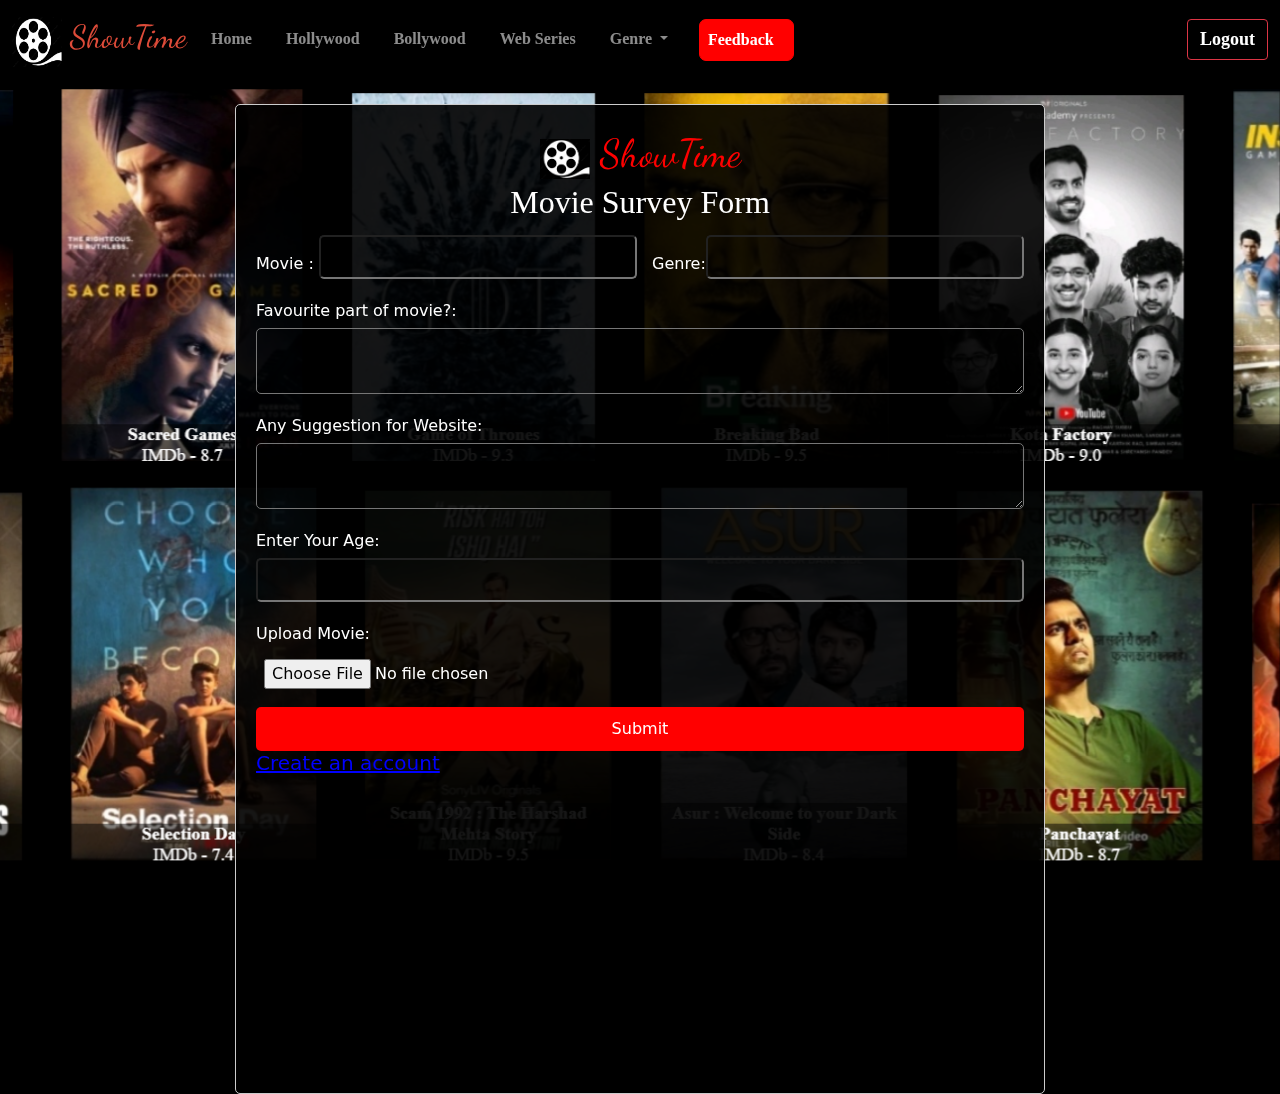
<file: feedback.html>
<!DOCTYPE html>
<html lang="en">
<head>
    <meta charset="UTF-8">
    <meta name="viewport" content="width=device-width, initial-scale=1.0">
    <title>Document</title>
    <link rel="stylesheet" href="https://cdnjs.cloudflare.com/ajax/libs/font-awesome/5.15.3/css/all.min.css"
    integrity="sha512-iBBXm8fW90+nuLcSKlbmrPcLa0OT92xO1BIsZ+ywDWZCvqsWgccV3gFoRBv0z+8dLJgyAHIhR35VZc2oM/gI1w=="
    crossorigin="anonymous" referrerpolicy="no-referrer" />
  <link href="https://cdn.jsdelivr.net/npm/bootstrap@5.0.1/dist/css/bootstrap.min.css" rel="stylesheet"
    integrity="sha384-+0n0xVW2eSR5OomGNYDnhzAbDsOXxcvSN1TPprVMTNDbiYZCxYbOOl7+AMvyTG2x" crossorigin="anonymous">

  <link rel="stylesheet" href="java.js">
  <link rel="stylesheet" href="style.css">
  <link href="https://cdn.jsdelivr.net/npm/bootstrap@5.3.2/dist/css/bootstrap.min.css" rel="stylesheet">
  <script src="https://cdn.jsdelivr.net/npm/bootstrap@5.3.2/dist/js/bootstrap.bundle.min.js"></script>
  <script src="https://cdn.jsdelivr.net/npm/bootstrap@5.0.2/dist/js/bootstrap.bundle.min.js"
    integrity="sha384-MrcW6ZMFYlzcLA8Nl+NtUVF0sA7MsXsP1UyJoMp4YLEuNSfAP+JcXn/tWtIaxVXM"
    crossorigin="anonymous"></script>
  <link href="https://cdn.jsdelivr.net/npm/bootstrap@5.0.2/dist/css/bootstrap.min.css" rel="stylesheet"
    integrity="sha384-EVSTQN3/azprG1Anm3QDgpJLIm9Nao0Yz1ztcQTwFspd3yD65VohhpuuCOmLASjC" crossorigin="anonymous">
  <script src="https://cdn.jsdelivr.net/npm/@popperjs/core@2.9.2/dist/umd/popper.min.js"
    integrity="sha384-IQsoLXl5PILFhosVNubq5LC7Qb9DXgDA9i+tQ8Zj3iwWAwPtgFTxbJ8NT4GN1R8p"
    crossorigin="anonymous"></script>
  <script src="https://cdn.jsdelivr.net/npm/bootstrap@5.0.2/dist/js/bootstrap.min.js"
    integrity="sha384-cVKIPhGWiC2Al4u+LWgxfKTRIcfu0JTxR+EQDz/bgldoEyl4H0zUF0QKbrJ0EcQF"
    crossorigin="anonymous"></script>
    <link rel="stylesheet" href="style.css">
    <link rel="stylesheet" href="login.css">
    <link href="https://fonts.googleapis.com/css2?family=Dancing+Script:wght@400;700&display=swap" rel="stylesheet">

</head>
<body>
  <nav class="navbar navbar-expand-lg navbar-dark shadow">

    <div class="container-fluid">

  <a class=" navbar-brand margin-right-3 font-weight-bold " style="font-family: 'Dancing Script',cursive ; color: #dd4b39; font-size: xx-large;" href="#">
        <img src="img/logo.jpg" alt="" width="50" height="50" class=" d-inline-block align-text-buttom margin-right-5">
        ShowTime
      </a>

      <button class="navbar-toggler" type="button" data-bs-toggle="collapse" data-bs-target="#navbarNavDropdown"
        aria-controls="navbarNavDropdown" aria-expanded="false" aria-label="Toggle navigation">
        <span class="navbar-toggler-icon"></span>
      </button>
      <div class="collapse navbar-collapse align-text-center" id="navbarNavDropdown">
        <ul class="navbar-nav me-auto mb-2 mb-lg-0 ml-3">
          <li class="nav-item">
            <a class="nav-link  " aria-current="page" href="home.html">Home</a>
          </li>
          <li class="nav-item">
            <a class="nav-link" href="holly.html">Hollywood</a>
          </li>
          <li class="nav-item">
            <a class="nav-link" href="bolly.html">Bollywood</a>
          </li>
          <li class="nav-item">
            <a class="nav-link" href="series.html">Web Series</a>
          </li>
        
          <li class="nav-item dropdown ">
            <a class="nav-link  dropdown-toggle" href="genre.html" id="navbarDropdownMenuLink" role="button" data-bs-toggle="dropdown" aria-expanded="false">
              Genre
            </a>
              <ul class="dropdown-menu" aria-labelledby="navbarDropdownMenuLink">
              
             
             <li>
              <a href="genre.html#comedy">COMEDY</a>
             </li> 
             <li>
              <a href="genre.html#horror">HORROR</a>
             </li> 
             <li>
              <a href="genre.html#action">ACTION</a>
             </li> 
             
            
            </ul>

          <li class="nav-item">
            <a class="nav-link active" href="review.html">Feedback</a>
          </li>

        </ul>
        <span class="float-end">
          <a href="index.html" class="btn btn-large btn-outline-danger">Logout</a>
        </span>
      </div>
    </div>
  </nav>
      <br>
      <div class="b-container"></div>
      <div class="container" style="background-color:  #000000e9; z-index: 1;height: 110vh; width: 90vh;">
          <center><div class=" navbar-brand d-script "  href="#">
              <img src="img/logo.jpg" alt="" width="50" height="40" >
              ShowTime
            </div>   </center>
          <form id="loginForm" >
            <form id="movieSurveyForm" enctype="multipart/form-data">
              <h2>Movie Survey Form</h2>
              
              <div style="display: flex; align-items: center;">
                <label for="movieName" style="margin-right: 5px;">Movie :</label>
                <input type="text" id="movieName" name="movieName" required style="flex: 1;">
        
                <label for="genre" style="margin-left: 15px;">Genre:</label>
                <input type="text" id="genre" name="genre" style="flex: 1;">
                
            </div>
            <label for="comments">Favourite part of movie?:</label>
            <textarea id="comments" name="comments" rows="2" cols="20"></textarea>
            <label for="comments">Any Suggestion for Website:</label>
            <textarea id="comments" name="comments" rows="2" cols="20"></textarea>
            <label for="age">Enter Your Age:</label>
            <input type="number" id="age" name="age" required>
             
            
          
             
          
              <label for="movieFile">Upload Movie:</label>
              <input type="file" id="movieFile" name="movieFile" accept="video/*">
          
              <!-- Change type to "button" -->
              <button type="button" onclick="submitMovieSurvey()">Submit</button>
          
              <h5><a href="regis.html" style="color: blue; font-size: 20px;">Create an account</a></h5>
          </form>
          
          </form>
      </div>
      
</body>
</html>
</file>
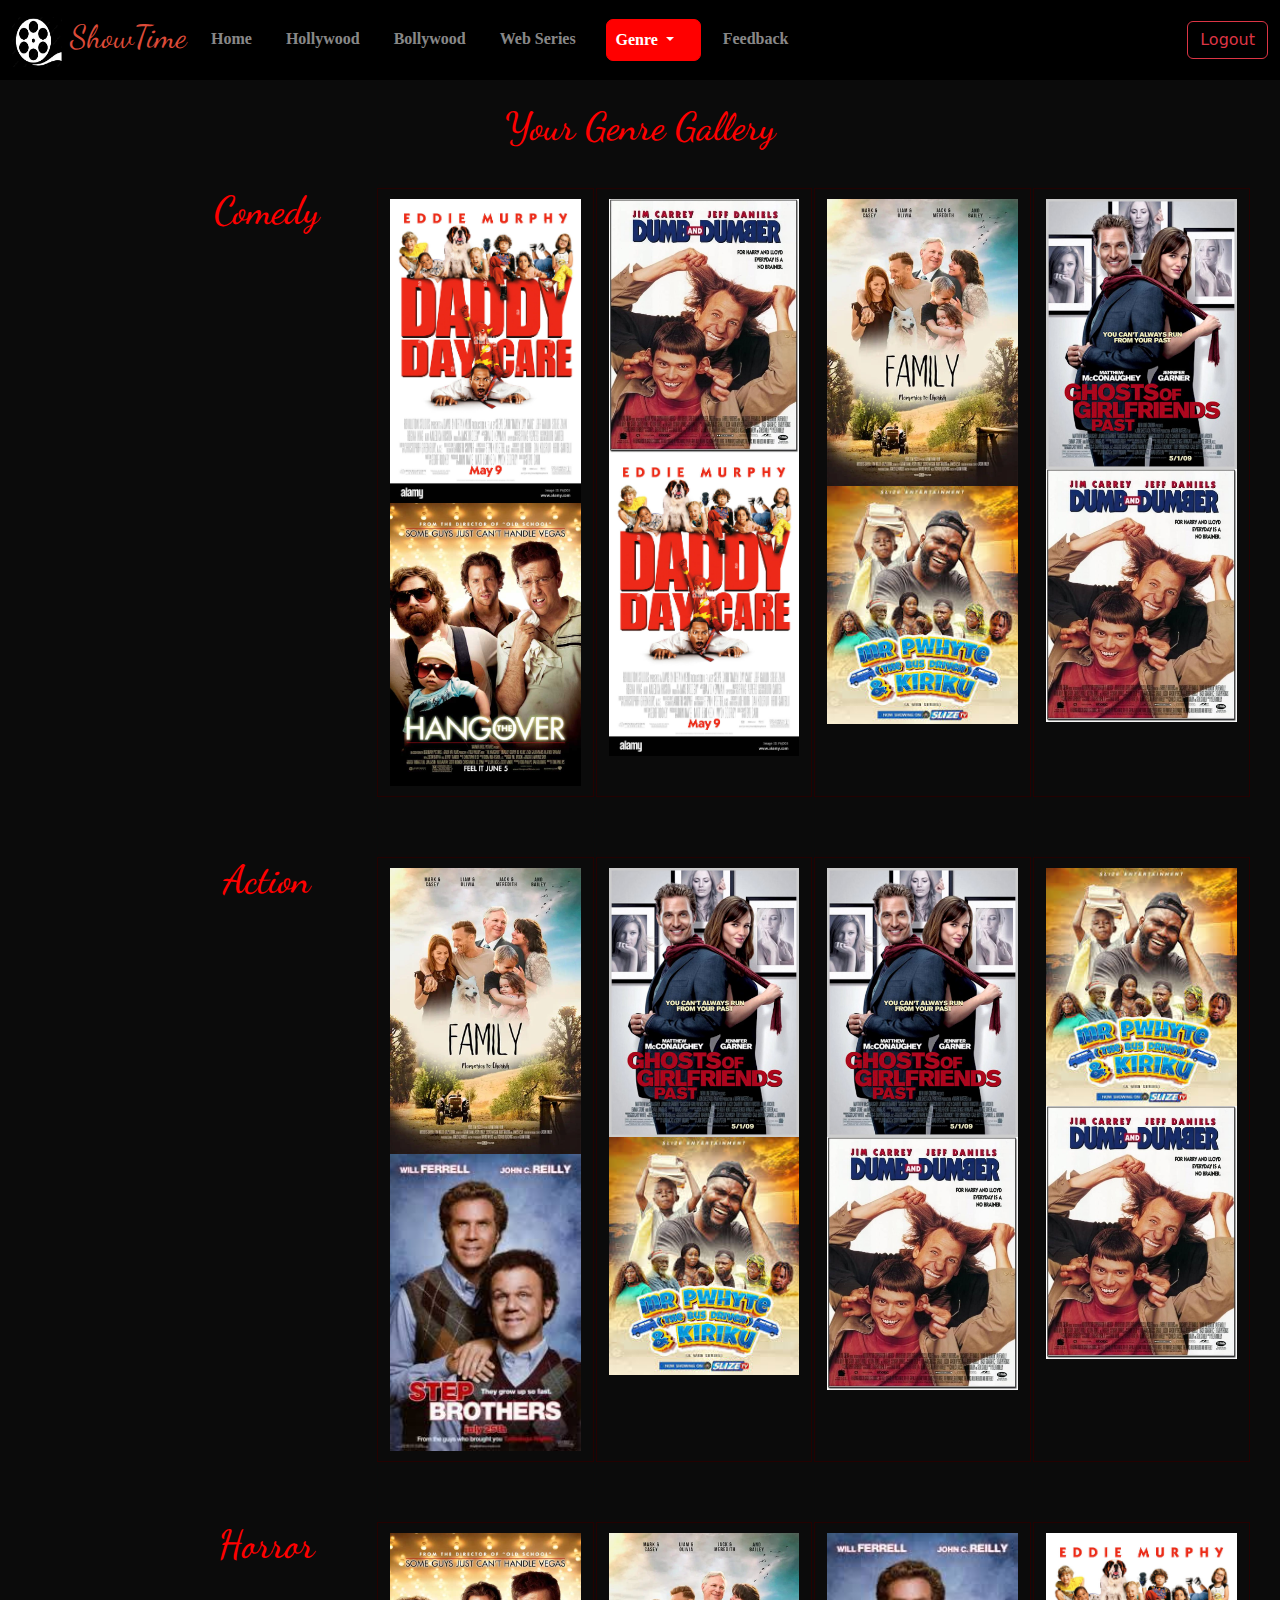
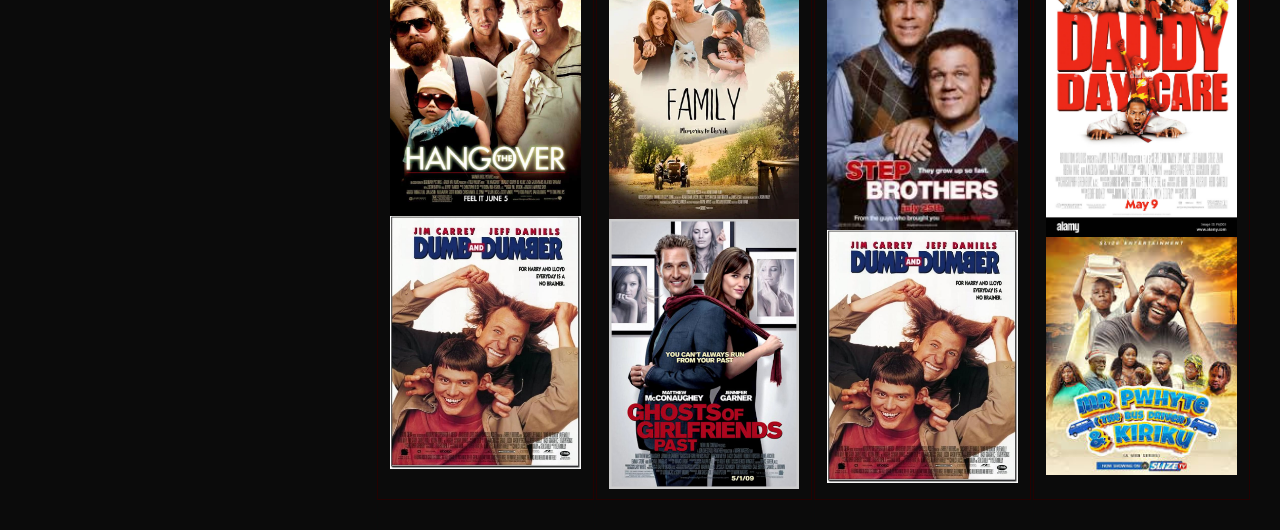
<file: genre.html>
<!DOCTYPE html>
<html lang="en">
<head>
    <meta charset="UTF-8">
    <meta name="viewport" content="width=device-width, initial-scale=1.0">
    <title>Document</title>
    <link rel="stylesheet" href="https://cdnjs.cloudflare.com/ajax/libs/font-awesome/5.15.3/css/all.min.css"
    integrity="sha512-iBBXm8fW90+nuLcSKlbmrPcLa0OT92xO1BIsZ+ywDWZCvqsWgccV3gFoRBv0z+8dLJgyAHIhR35VZc2oM/gI1w=="
    crossorigin="anonymous" referrerpolicy="no-referrer" />
  <link href="https://cdn.jsdelivr.net/npm/bootstrap@5.0.1/dist/css/bootstrap.min.css" rel="stylesheet"
    integrity="sha384-+0n0xVW2eSR5OomGNYDnhzAbDsOXxcvSN1TPprVMTNDbiYZCxYbOOl7+AMvyTG2x" crossorigin="anonymous">

  <link rel="stylesheet" href="java.js">
  <link rel="stylesheet" href="style.css">
  <link href="https://cdn.jsdelivr.net/npm/bootstrap@5.3.2/dist/css/bootstrap.min.css" rel="stylesheet">
  <script src="https://cdn.jsdelivr.net/npm/bootstrap@5.3.2/dist/js/bootstrap.bundle.min.js"></script>
  <script src="https://cdn.jsdelivr.net/npm/bootstrap@5.0.2/dist/js/bootstrap.bundle.min.js"
    integrity="sha384-MrcW6ZMFYlzcLA8Nl+NtUVF0sA7MsXsP1UyJoMp4YLEuNSfAP+JcXn/tWtIaxVXM"
    crossorigin="anonymous"></script>
  <link href="https://cdn.jsdelivr.net/npm/bootstrap@5.0.2/dist/css/bootstrap.min.css" rel="stylesheet"
    integrity="sha384-EVSTQN3/azprG1Anm3QDgpJLIm9Nao0Yz1ztcQTwFspd3yD65VohhpuuCOmLASjC" crossorigin="anonymous">
  <script src="https://cdn.jsdelivr.net/npm/@popperjs/core@2.9.2/dist/umd/popper.min.js"
    integrity="sha384-IQsoLXl5PILFhosVNubq5LC7Qb9DXgDA9i+tQ8Zj3iwWAwPtgFTxbJ8NT4GN1R8p"
    crossorigin="anonymous"></script>
  <script src="https://cdn.jsdelivr.net/npm/bootstrap@5.0.2/dist/js/bootstrap.min.js"
    integrity="sha384-cVKIPhGWiC2Al4u+LWgxfKTRIcfu0JTxR+EQDz/bgldoEyl4H0zUF0QKbrJ0EcQF"
    crossorigin="anonymous"></script>
    <link href="https://fonts.googleapis.com/css2?family=Dancing+Script:wght@400;700&display=swap" rel="stylesheet">

</head>
<body class="body">
    <nav class="navbar navbar-expand-lg navbar-dark ">

        <div class="container-fluid">
          <a class=" navbar-brand margin-right-3 font-weight-bold " style="font-family: 'Dancing Script',cursive ; color: #dd4b39; font-size: xx-large;" href="#">
            <img src="img/logo.jpg" alt="" width="50" height="50" class=" d-inline-block align-text-buttom margin-right-5">
            ShowTime
          </a>
    
          <button class="navbar-toggler" type="button" data-bs-toggle="collapse" data-bs-target="#navbarNavDropdown"
            aria-controls="navbarNavDropdown" aria-expanded="false" aria-label="Toggle navigation">
            <span class="navbar-toggler-icon"></span>
          </button>
          <div class="collapse navbar-collapse align-text-center" id="navbarNavDropdown">
            <ul class="navbar-nav me-auto mb-2 mb-lg-0 ml-3">
              <li class="nav-item">
                <a class="nav-link " aria-current="page" href="home.html">Home</a>
              </li>
              <li class="nav-item">
                <a class="nav-link" href="holly.html">Hollywood</a>
              </li>
              <li class="nav-item">
                <a class="nav-link" href="bolly.html">Bollywood</a>
              </li>
              <li class="nav-item">
                <a class="nav-link" href="series.html">Web Series</a>
              </li>
              <li class="nav-item dropdown ">
                <a class="nav-link active dropdown-toggle" href="genre.html" id="navbarDropdownMenuLink" role="button" data-bs-toggle="dropdown" aria-expanded="false">
                  Genre
                </a>
                  <ul class="dropdown-menu" aria-labelledby="navbarDropdownMenuLink">
                  
                 
                 <li>
                  <a href="#comedy">COMEDY</a>
                 </li> 
                 <li>
                  <a href="#horror">HORROR</a>
                 </li> 
                 <li>
                  <a href="#action">ACTION</a>
                 </li> 
                 
                
                </ul>
                
               
                 
                  
               
            
              </li>
              
              <li class="nav-item">
                <a class="nav-link" href="feedback.html">Feedback</a>
              </li>
    
            </ul>
            <span class="float-end">
              <a href="index.html" class="btn btn-large btn-outline-danger">Logout</a>
            </span>
          </div>
        </div>
      </nav>
      <br>
<center> <h1 class="d-script">Your Genre Gallery</h1></center>
     


  
   
<section id="comedy">
    <div class="gallery">
<center> <h1 class="d-script">Comedy</h1></center>

        <div class="movie">

            <img src="img/com/2.jpg" alt="Movie 1">
            <img src="img/com/1.jpg " alt="Movie 2">
        </div>
            
            <div class="movie">

            <img src="img/com/3.jpg" alt="Movie 2">
            <img src="img/com/2.jpg" alt="Movie 2">
         
        </div>
  
        <div class="movie">

          <img src="img/com/5.webp" alt="Movie 2">
          <img src="img/com/7.jpg" alt="Movie 2">
       
      </div>
        
      <div class="movie">

        <img src="img/com/8.avif" alt="Movie 2">
        <img src="img/com/3.jpg" alt="Movie 2">
     
    </div>  
   <!-- <div class="movie">

    <img src="img/com/1.jpg" alt="Movie 2">
    <img src="img/com/2.jpg" alt="Movie 2">
 
</div>  -->
</div>  
</section>
    


<section id="action">
  <div class="gallery">
<center> <h1 class="d-script">Action</h1></center>

      <div class="movie">

          <img src="img/com/5.webp" alt="Movie 1">
          <img src="img/com/6.jpg" alt="Movie 2">
      </div>
          
          <div class="movie">

          <img src="img/com/8.avif" alt="Movie 2">
          <img src="img/com/7.jpg" alt="Movie 2">
       
      </div>

      <div class="movie">

        <img src="img/com/8.avif" alt="Movie 2">
        <img src="img/com/3.jpg" alt="Movie 2">
     
    </div>
      
    <div class="movie">

      <img src="img/com/7.jpg" alt="Movie 2">
      <img src="img/com/3.jpg" alt="Movie 2">
   
  </div>  
 <!-- <div class="movie">

  <img src="img/com/5.webp" alt="Movie 2">
  <img src="img/com/1.jpg" alt="Movie 2">

</div>-->
</div>  
</section>
<section id="horror">
  <div class="gallery">
<center> <h1 class="d-script">Horror</h1></center>

      <div class="movie">

          <img src="img/com/1.jpg" alt="Movie 1">
          <img src="img/com/3.jpg" alt="Movie 2">
      </div>
          
          <div class="movie">

          <img src="img/com/5.webp" alt="Movie 2">
          <img src="img/com/8.avif" alt="Movie 2">
       
      </div>

      <div class="movie">

        <img src="img/com/6.jpg" alt="Movie 2">
        <img src="img/com/3.jpg" alt="Movie 2">
     
    </div>
      
    <div class="movie">

      <img src="img/com/2.jpg" alt="Movie 2">
      <img src="img/com/7.jpg" alt="Movie 2">
   
  </div>  
 <!--<div class="movie">

  <img src="img/com/1.jpg" alt="Movie 2">
  <img src="img/com/8.avif" alt="Movie 2">

</div>  -->
</div>  
</section>
</body>
</html>

</body>
  
<style>
  /* CSS styles for the movie gallery */
  .gallery {
      display: grid;
      grid-template-columns: repeat(auto-fill, minmax(200px, 1fr));
      grid-gap: 2px;
      padding: 30px;
      width: 90%;
      margin-left: 10%;
  }
  .movie {
      border: 1px solid #240101;
      padding: 10px;
      text-align: center;
  }
  .movie img {
      width: 98%;
      height: auto;
  }
  .movie h3 {
      margin-bottom: 5px;
  }
</style>
</html>
</file>
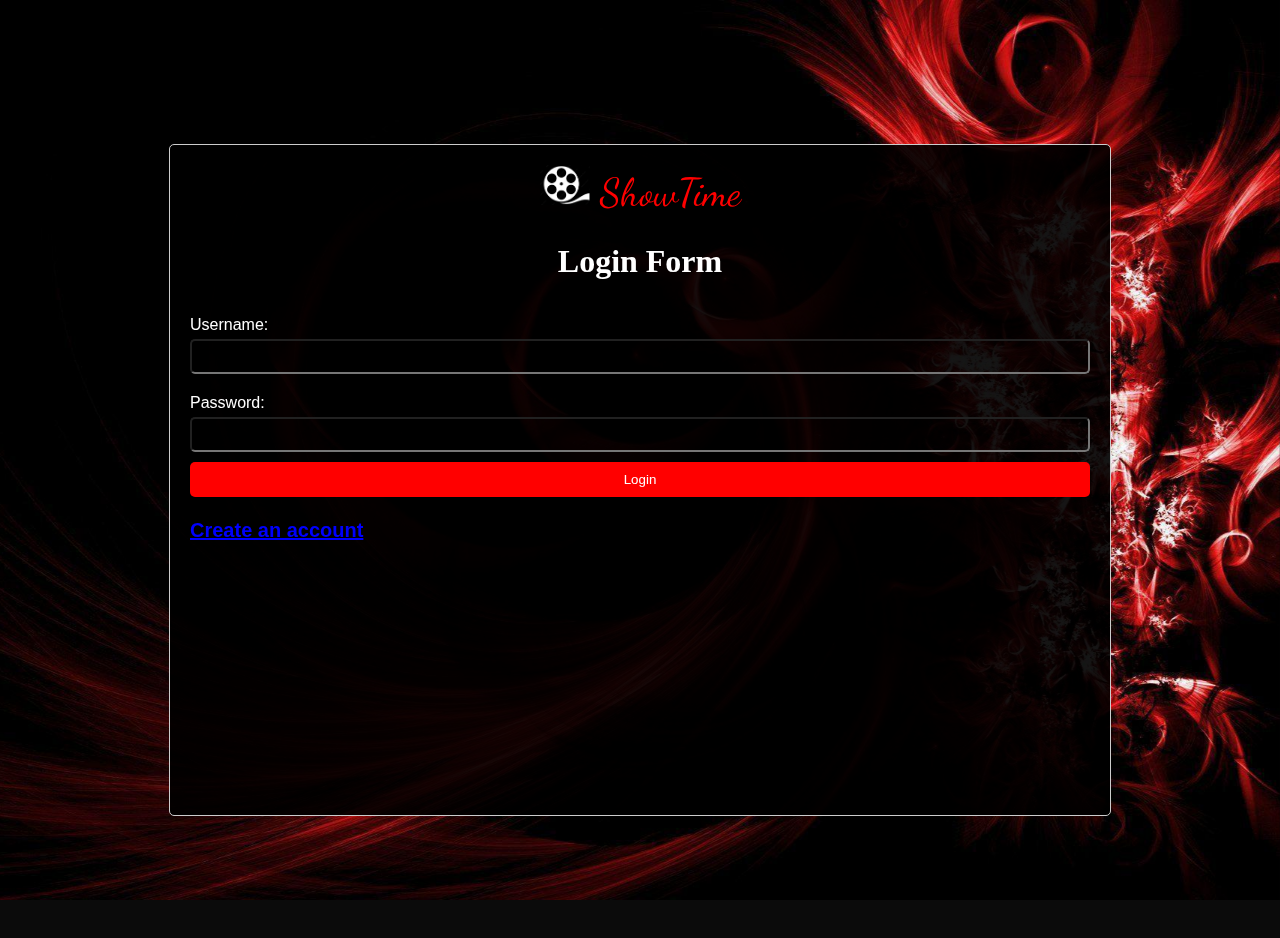
<file: home.html>
<!DOCTYPE html>
<html lang="en">
<head>
    <meta charset="UTF-8">
    <meta name="viewport" content="width=device-width, initial-scale=1.0">
    <title>LOG IN</title>
    <link rel="stylesheet" href="login.css">
    <link rel="stylesheet" href="style.css">
    <link href="https://fonts.googleapis.com/css2?family=Dancing+Script:wght@400;700&display=swap" rel="stylesheet">
</head>
<body class="body">
    <div class="background-container"></div>
    <div class="container" style="background-color: #000000e9; z-index: 1; height:70vh;">
        <center>
            <div class="navbar-brand d-script" href="#">
                <img src="img/logo.jpg" alt="" width="50" height="40">
                ShowTime
            </div>
        </center>
        <form id="loginForm">
            <h2>Login Form</h2>
            <label for="username">Username:</label>
            <input type="text" id="username" name="username" required>

            <label for="password">Password:</label>
            <input type="password" id="password" name="password" required>

            <!-- Change type to "button" -->
            <button type="button" onclick="validateLogin()">Login</button>
            <h5><a href="regis.html" style="color: blue; font-size: 20px;">Create an account</a></h5>
        </form>
    </div>

    <script>
        function validateLogin() {
            // Get input values
            var username = document.getElementById("username").value;
            var password = document.getElementById("password").value;

            // Retrieve stored user data from localStorage
            var storedUser = JSON.parse(localStorage.getItem('registeredUser'));

            if (storedUser) {
                // Check if the input matches the stored data
                if (storedUser.username === username && storedUser.password === password) {
                   
                    window.location.href = 'home.html';
                } else {
                    alert('Incorrect username or password.');
                }
            } else {
                alert('No registered user found. Please register first.');
            }
        }
    </script>
</body>
</html>
</file>
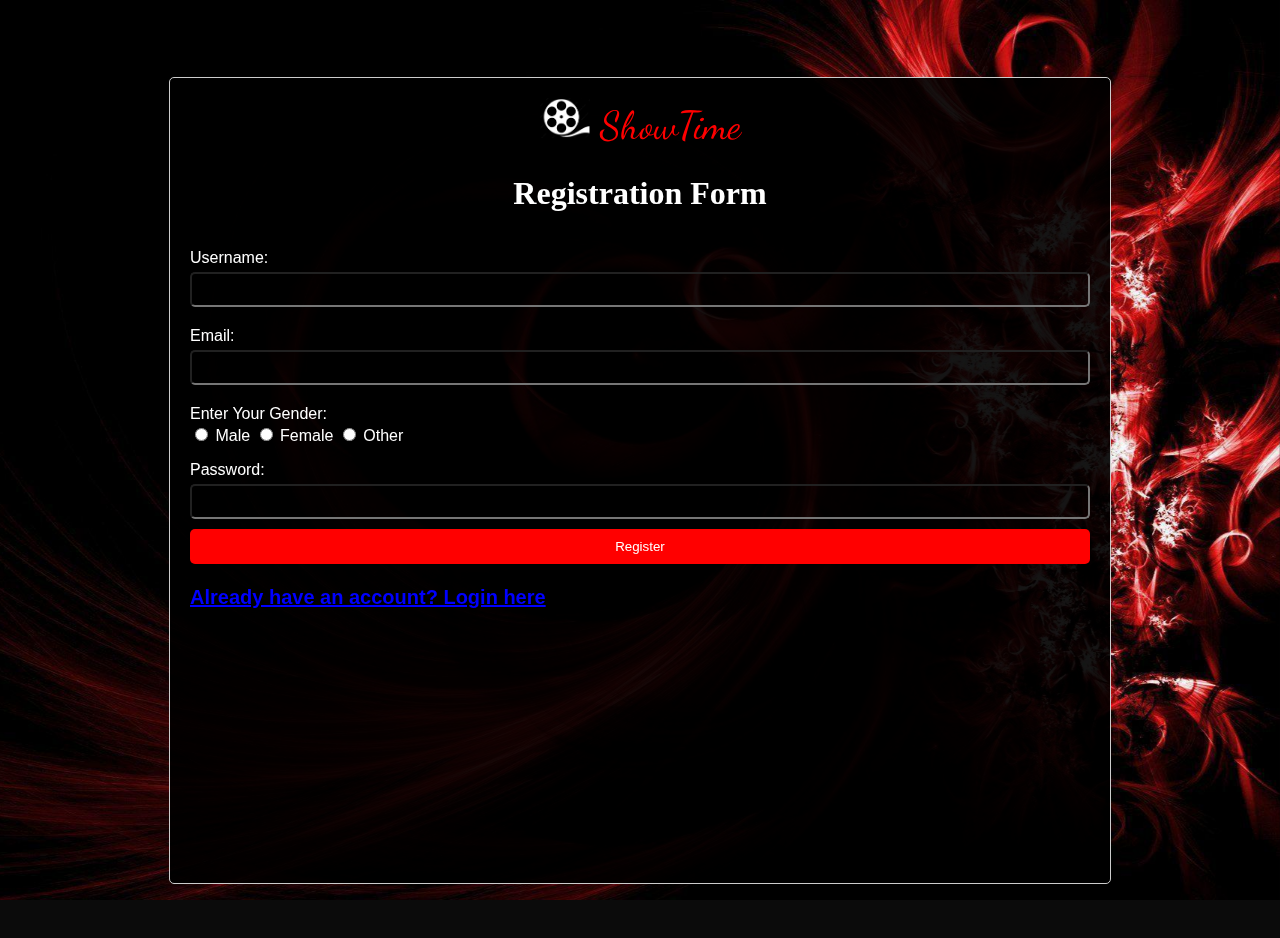
<file: regis.html>
<!DOCTYPE html>
<html lang="en">
<head>
    <meta charset="UTF-8">
    <meta name="viewport" content="width=device-width, initial-scale=1.0">
    <title>REGISTRATION</title>
    <link rel="stylesheet" href="login.css">
    <link rel="stylesheet" href="style.css">
    <link href="https://fonts.googleapis.com/css2?family=Dancing+Script:wght@400;700&display=swap" rel="stylesheet">
</head>
<body class="body">
    <div class="background-container"></div>
    <div class="container" style="background-color: #000000e9; z-index: 1;">
        <center>
            <div class="navbar-brand d-script" href="#">
                <img src="img/logo.jpg" alt="" width="50" height="40">
                ShowTime
            </div>
        </center>
        <form id="registerForm">
            <h2>Registration Form</h2>
            <label for="username">Username:</label>
            <input type="text" id="username" name="username" required>

            <label for="email">Email:</label>
            <input type="email" id="email" name="email" required>

            <label>Enter Your Gender:</label>
            <div>
                <input type="radio" id="maleRadio" name="gender" value="male">
                <label for="maleRadio">Male</label>
                <input type="radio" id="femaleRadio" name="gender" value="female">
                <label for="femaleRadio">Female</label>
                <input type="radio" id="otherRadio" name="gender" value="other">
                <label for="otherRadio">Other</label>
            </div>

            <label for="password">Password:</label>
            <input type="password" id="password" name="password" required>

            <button type="button" onclick="registerUser()">Register</button>
            <h5><a href="index.html" style="color: blue; font-size: 20px;">Already have an account? Login here</a></h5>
        </form>
    </div>

    <script>
        function registerUser() {
            // Get input values
            const username = document.getElementById('username').value;
            const email = document.getElementById('email').value;
            const gender = document.querySelector('input[name="gender"]:checked')?.value;
            const password = document.getElementById('password').value;

            // Check if all fields are filled
            if (!username || !email || !gender || !password) {
                alert('Please fill in all fields.');
                return;
            }

            // Store user data in localStorage
            const user = {
                username: username,
                email: email,
                gender: gender,
                password: password
            };
            localStorage.setItem('registeredUser', JSON.stringify(user));
                   // Redirect to the login page
            window.location.href = 'index.html';
        }
    </script>
</body>
</html>
</file>
<file: style.css>
.navbar-brand {
    font-size: xx-large;
  font-family:'Dancing Script',cursive ;
color: #ff0000;

  }
 
  .body {
    background-color: rgb(11, 11, 11);
  }
  .navbar{
    color: b;
  }
  .nav-item {
    margin-right: 18px;
    font-weight: bold;
    font-family: 'Times New Roman', Times, serif;
    color: antiquewhite;
  }

  a.active {
    margin: 10 px;
    border: 1px solid red;
    background-color: red;
    border-radius: 7px;
    margin-left: 5%;
    width: 95px;
  }

  .btn-light:hover {
    border: 1px solid red;
    background-color: red;

    color: black;

  }

  .nav-item :hover {
    margin: 10 px;
    border: 1px solid red;
    background-color: red;
    border-radius: 7px;
    color: black;
    text-shadow: 2px;

    font-weight: bold;
  }

  .navbar {
    background-color: black;
  }

  ul {
    margin-right: 2%;
  }

  .title {
    transform: translateY(-50%);
    position: absolute;
    font-size: 100px;
    font-weight: bold;
    color: white;
    left: 50%;
    font-family: Impact, Haettenschweiler, 'Arial Narrow Bold', sans-serif;
  }

  .carousel-caption {
    top: 80%;
  }

  body {
    background-color: black;
  }
  .card-container {
    transition: transform 0.5s, box-shadow 0.5s;
  }
  
  .card-container {
    perspective: 1000px;


  }
  
  .card {
    position: relative;
    width: 100%;
    height: 120%;
    transition: transform 0.6s, box-shadow 0.6s;
    border-radius: 8px;
    border: 2px solid transparent;
    transform-style: preserve-3d;

  }
  
  .card-container:hover {
    box-shadow: 0 0 10px 5px #c43333; /* Red glow effect */
    transform: translate(-10px, -10px); /* Transition 10px out on hover */
  }
  
  .centered-btn {
    position: absolute;
    top: 50%;
    left: 50%;
    transform: translate(-50%, -50%);
    opacity: 0;
    transition: opacity 0.3s ease-in-out;
  }
  
  .card:hover .centered-btn {
    opacity: 1;
  }
  
  .btn {
    display: inline-block;
    font-size: large;
     font-family:'Times New Roman', Times, serif;
    text-decoration: none;
    color: white;
    font-weight: bolder;
    border-radius: 4px;
    transition: box-shadow 0.3s, border-color 0.3s;
    width: 200 px;
  }
  
  .btn:hover {
    box-shadow: 0 0 20px 6px #ff0000; /* Enhanced glowing effect on hover */
    border: 2px solid #e6e3e3; /* Red outline */
font-size: large;
color: white;
  }
  .heading {  /* home page headings */
    font-family: Georgia, 'Times New Roman', Times, serif;
    color: #fff; /* Set text color to white */
    text-shadow: 0 0 5px rgba(107, 105, 105, 0.7);
    animation: infinite;
}
.hr {/* hr on home */
  height: 3px; 
  background-color: #f2efe6; /* Choose your highlight color */
}
#heading {
  font-size: 46px;
  font-family: 'Dancing Script', cursive;
  color: white;
  text-shadow: 1px rgb(250, 206, 12);
  white-space: nowrap; /* prevent line break */
  overflow: hidden; /* hide overflow content */
  animation: typing 25s steps(40) forwards, glow 5s infinite alternate;
}

.d-script{
  font-family:'Dancing Script',cursive ;
   font-size: 39px;
   color: #ff0000;
}
.movie{
  border: #ff0000 1px;
}
</file>
<file: login.css>
.background-container {
            position: fixed;
            top: 0;
            left: 0;
            width: 100%;
            height: 100%;
            background: url(img/login.jpg) no-repeat;
            background-size: cover;
            background-position: center;
            animation: animateBg 5s linear infinite;
            z-index: -1;
        }
        .b-container {
            position: fixed;
            top: 0;
            left: 0;
            width: 100%;
            height: 100%;
            background: url(img/background3.png) no-repeat;
            background-size: cover;
            background-position: center;
            animation: animateBg 5s linear infinite;
            z-index: -1;
        }

        @keyframes animateBg {
            100% {
                filter: hue-rotate(360deg);
            }
        }
        .body {
    font-family: Poppins, sans-serif;
    display: flex;
    align-items: center;
    justify-content: center;
    height: 100vh;

margin-top: 30px;}
.container {
    width: 400px;
    padding: 20px;
    border: 1px solid #ccc;
    border-radius: 5px;
    width: 100vh;
        height: 85vh;
}

h2{
    font-size: 2em;
            color: #fff;
            text-align: center;
}

form {
    display: flex;
    flex-direction: column;
    width: 100%;
  
    }

label {
    margin-top: 10px;
    color: #fff;
}

input,textarea {
    padding: 8px;
    margin-top: 5px;
    margin-bottom: 10px;
    background: transparent;
    color:#fff;
    border-radius: 5px;
}

button {
    background-color:red;
    color: white;
    padding: 10px;
    border: none;
    border-radius: 5px;
    cursor: pointer;
}
    h2{
        font-family: 'Times New Roman', Times, serif;
    }
</file>
